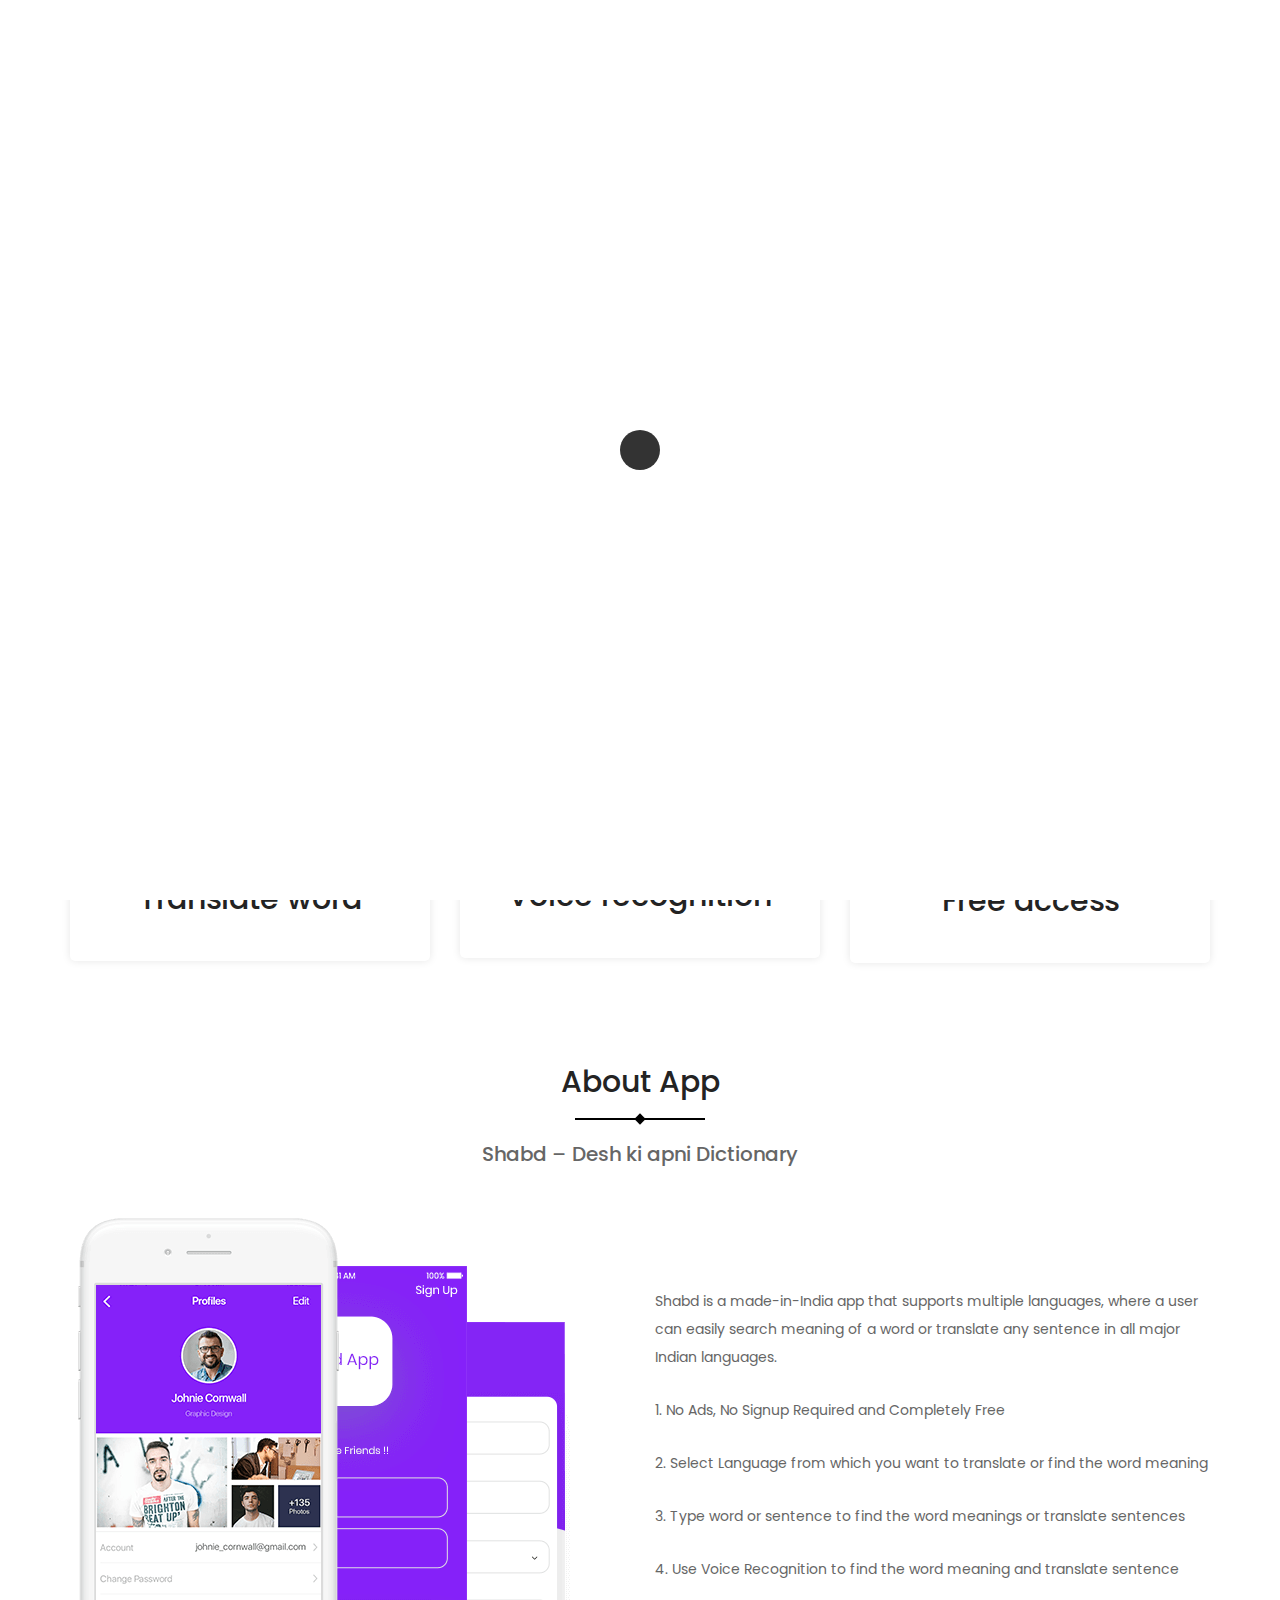
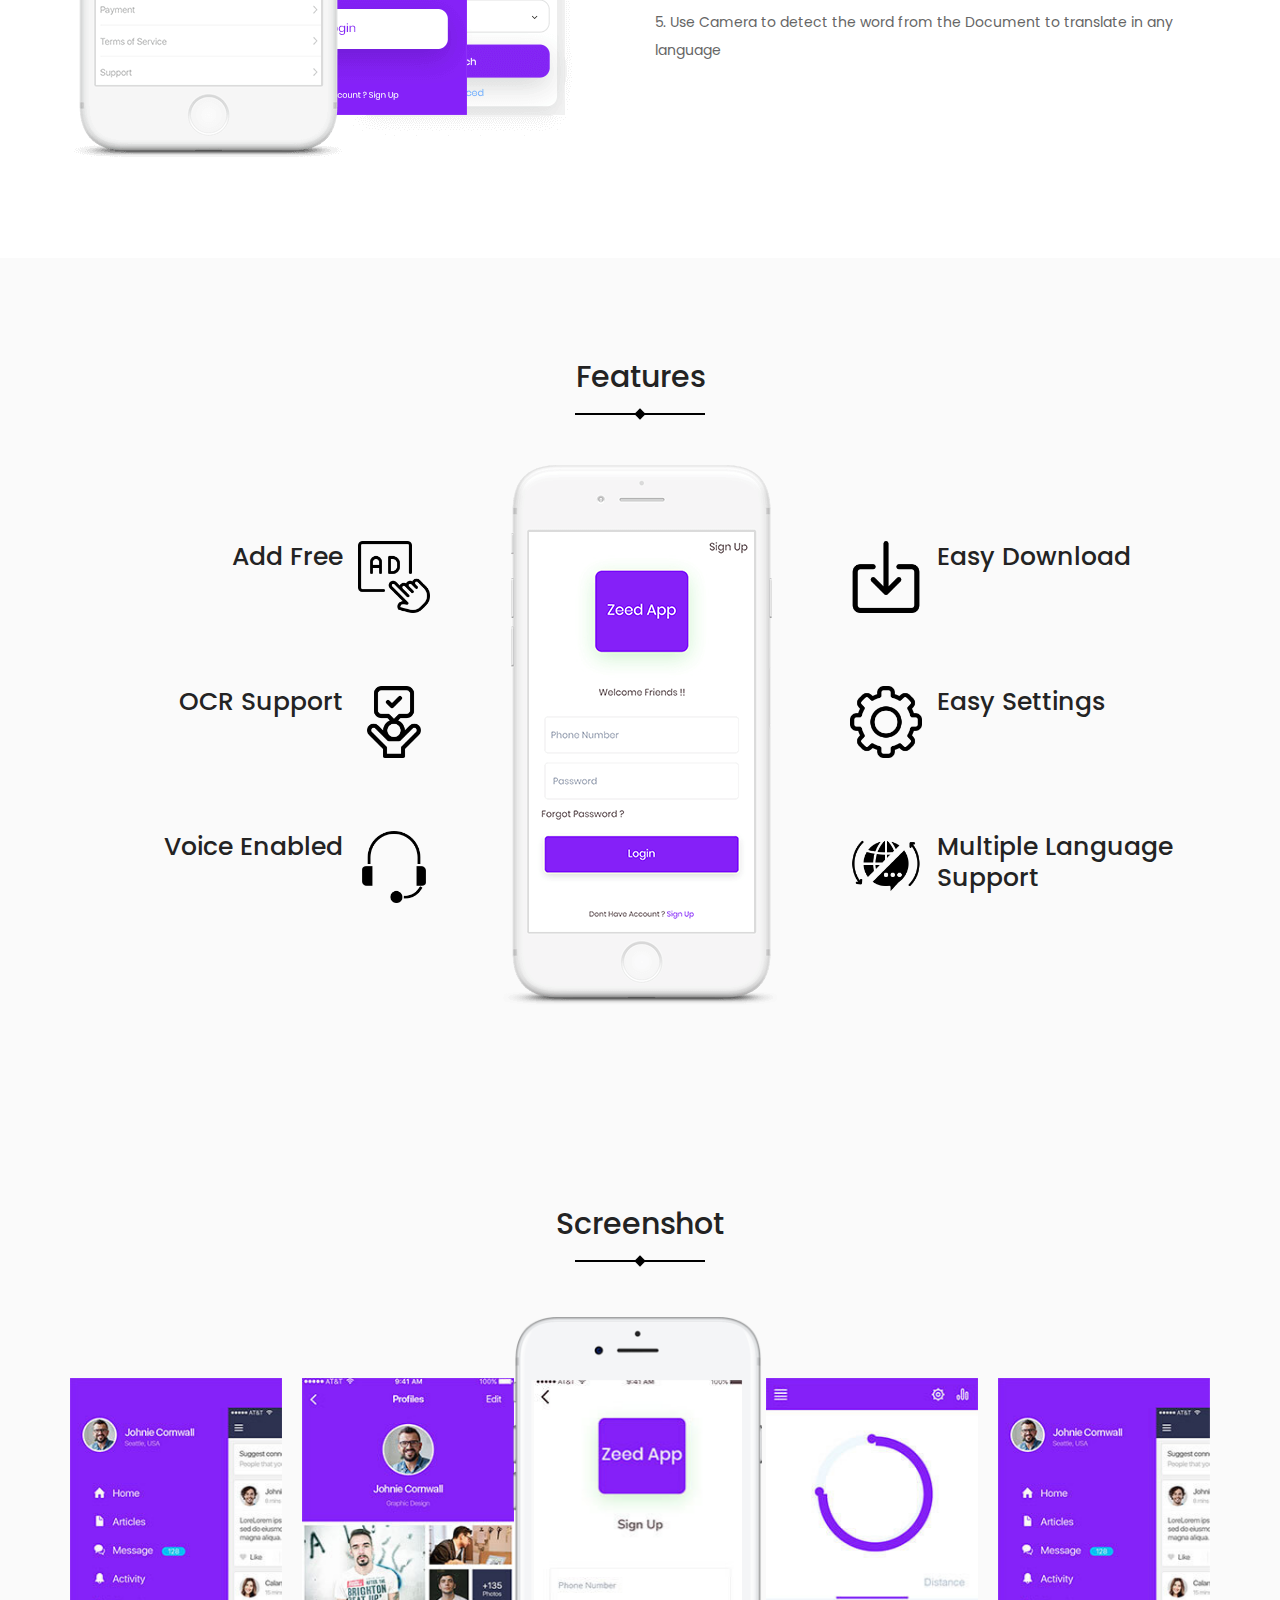
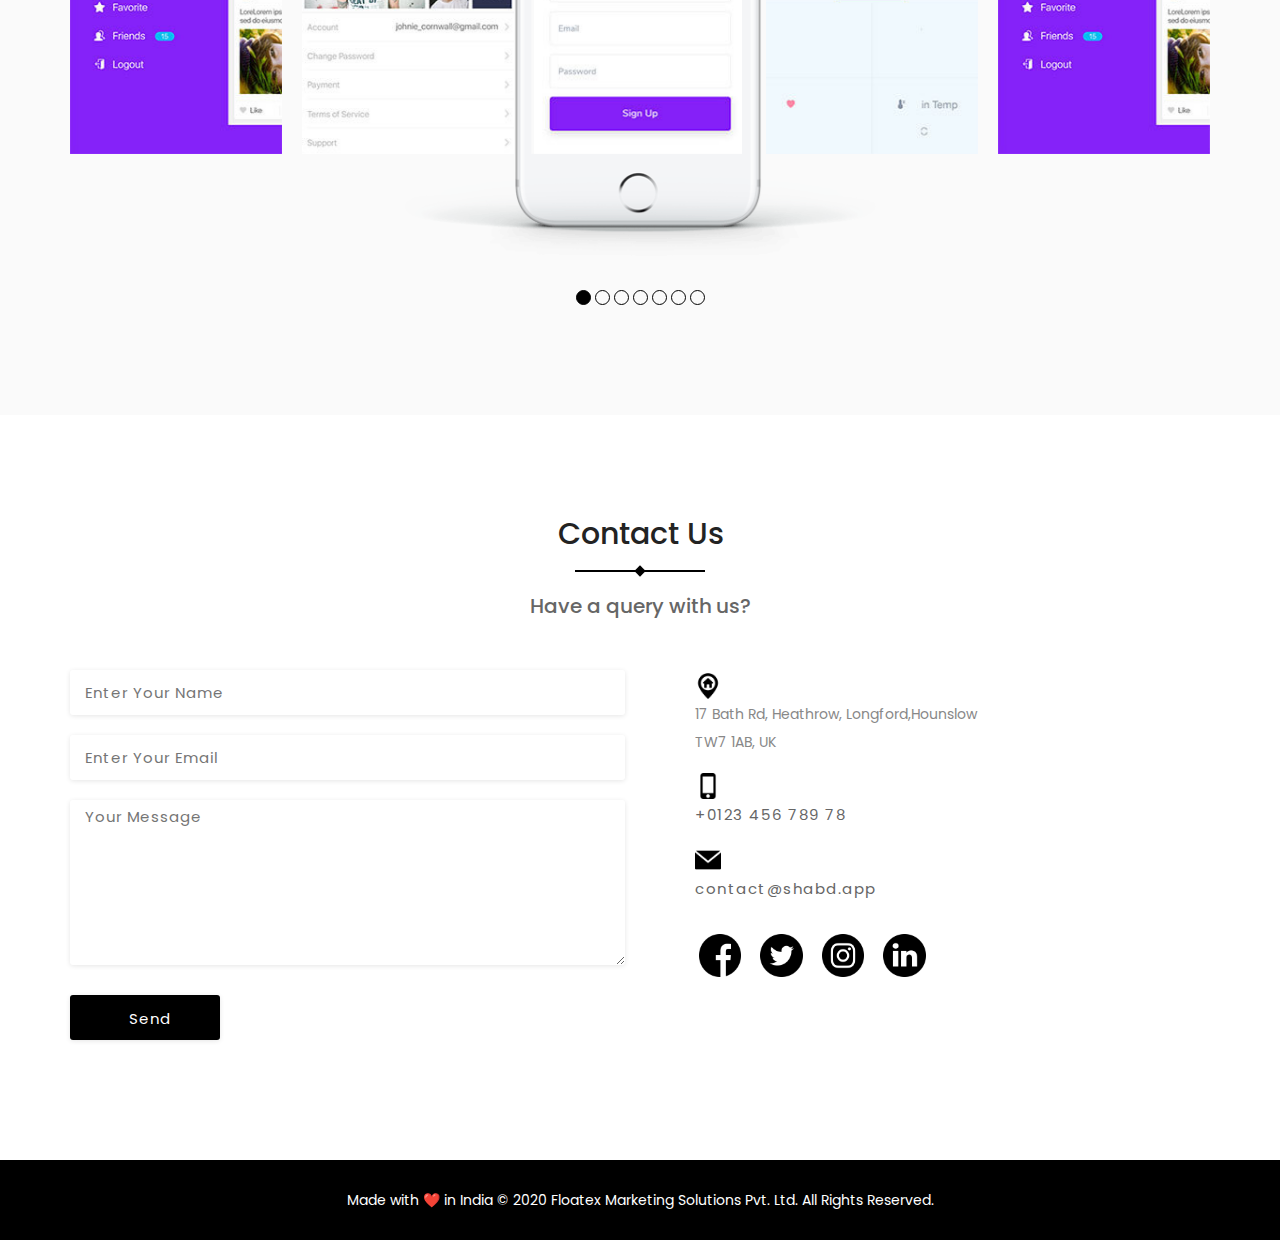
<file: index.html>
<!DOCTYPE html>
<html lang="en">

<head>
    <!--- Basic Page Needs  -->
    <meta charset="utf-8">
    <title>Shabd</title>
    <meta http-equiv="X-UA-Compatible" content="IE=edge">
    <!-- Mobile Specific Meta  -->
    <meta name="viewport" content="width=device-width, initial-scale=1, maximum-scale=1">
    <!-- CSS -->
    <link rel="stylesheet" href="assets/css/bootstrap.min.css">
    <link rel="stylesheet" href="assets/css/jquery-ui.css">
    <link rel="stylesheet" href="assets/css/font-awesome.min.css">
    <link rel="stylesheet" href="assets/css/owl.carousel.min.css">
    <link rel="stylesheet" href="assets/css/slicknav.min.css">
    <link rel="stylesheet" href="assets/css/magnificpopup.css">
    <link rel="stylesheet" href="assets/css/jquery.mb.YTPlayer.min.css">
    <link rel="stylesheet" href="assets/css/typography.css">
    <link rel="stylesheet" href="assets/css/style.css">
    <link rel="stylesheet" href="assets/css/responsive.css">
    <!-- Favicon -->
    <link rel="shortcut icon" type="image/png" href="assets/favicon.ico">
    <!-- HTML5 Shim and Respond.js IE8 support of HTML5 elements and media queries -->
    <!-- WARNING: Respond.js doesn't work if you view the page via file:// -->
    <!--[if lt IE 9]>
        <script src="https://oss.maxcdn.com/libs/html5shiv/3.7.0/html5shiv.js"></script>
        <script src="https://oss.maxcdn.com/libs/respond.js/1.4.2/respond.min.js"></script>
        <![endif]-->
</head>

<body>
    <!-- preloader area start -->
    <div id="preloader">
        <div class="spinner"></div>
    </div>
    <!-- preloader area end -->
    <!-- header area start -->
    <header id="header">
        <div class="header-area" style="background-color: black;">
            <div class="container">
                <div class="row">
                    <div class="menu-area">
                        <div class="col-md-3 col-sm-12 col-xs-12">
                            <div class="logo" style="max-width: 45%;">
                                <a href="index.html"><img src="assets/Frame%206.png"></a>
                                 <style>
@media (max-width:767px){
 img {
   max-width:45%;
 }
}
                                </style>
                            </div>
                        </div>
                        <div class="col-md-9 hidden-xs hidden-sm">
                            <div class="main-menu">
                                <nav class="nav-menu">
                                    <ul>
                                        <li class="active"><a href="#home">Home</a></li>
                                        <li><a href="#feature">Features</a></li>
                                        <li><a href="#screenshot">Screenshot</a></li>
                                        
<!--
                                        <li><a href="#pricing">Pricing</a></li>
                                        <li><a href="#team">Team</a></li>
-->
                                        <li><a href="#download">Download</a></li>
<!--                                        <li><a href="#blog">Blog</a></li>-->
                                        <li><a href="#contact">Contact</a></li>
                                        <li><a href="privacy.html">Privacy Policy</a></li>
                                    </ul>
                                </nav>
                            </div>
                        </div>
                        <div class="col-sm-12 col-xs-12 visible-sm visible-xs">
                            <div class="mobile_menu"></div>
                        </div>
                    </div>
                </div>
            </div>
        </div>
    </header>
    <!-- header area end -->
    <!-- slider area start -->
    <section class="slider-area" id="home" style="background-color: black;">
        <div class="container">
            <div class="col-md-6 col-sm-6 hidden-xs">
                <div class="row">
                    <div class="slider-img">
                        <img src="assets/img/mobile/slider-left-img.png" alt="slider image">
                    </div>
                </div>
            </div>
            <div class="col-md-6 col-sm-6 col-xs-12">
                <div class="row">
                    <div class="slider-inner text-right">
                        <br>
                        <h2>A made in India app !</h2>
<!--                        <h5>And Use Our Zeed App !</h5>-->
                        <br>
                        <a class="expand-video" href="#"><i class="fa fa-play"></i>Download Now!</a>
                    </div>
                </div>
            </div>
        </div>
    </section>
    <!-- slider area end -->
    <!-- service area start -->
    <div class="service-area">
        <div class="container">
            <div class="row">
                <div class="col-md-4 col-sm-4 col-xs-12">
                    <div class="service-single">
                        <img src="assets/img/service/service-img1.png" alt="service image">
                        <h2>Translate word</h2>
<!--                        <p>Take The initative to call</p>-->
                    </div>
                </div>
                <div class="col-md-4 col-sm-4 col-xs-12 col-6">
                    <div class="service-single">
                        <img src="assets/img/service/service-img2.png" alt="service image">
                        <h2>Voice recognition</h2>
<!--                        <p>Timely detection of accidents</p>-->
                    </div>
                </div>
                <div class="col-md-4 col-sm-4 col-xs-12 col-6">
                    <div class="service-single">
                        <img src="assets/img/service/service-img3.png" alt="service image">
                        <h2>Free access</h2>
<!--                        <p>The care content is pushed</p>-->
                    </div>
                </div>
            </div>
        </div>
    </div>
    <!-- service area end -->
    <!-- about area start -->
    <div class="about-area ptb--100">
        <div class="container">
            <div class="section-title">
                <h2>About App</h2>
                <p>Shabd – Desh ki apni Dictionary</p>
            </div>
            <div class="row d-flex flex-center">
                <div class="col-md-6 col-sm-6 hidden-xs">
                    <div class="about-left-img">
                        <img src="assets/img/about/abt-left-img.png" alt="image">
                    </div>
                </div>

                <div class="col-md-6 col-sm-6 col-xs-12 d-flex flex-center">
                    <div class="about-content">
                        <p>Shabd is a made-in-India app that supports multiple languages, where a user can easily search meaning of a word or translate any sentence in all major Indian languages.</p>
                        <p> 1. No Ads, No Signup Required and Completely Free</p>
                        <p> 2. Select Language from which you want to translate or find the word meaning</p>
                        <p> 3. Type word or sentence to find the word meanings or translate sentences</p>
                        <p> 4. Use Voice Recognition to find the word meaning and translate sentence</p>
                        <p>  5. Use Camera to detect the word from the Document to translate in any language</p>
                    </div>
                </div>
            </div>
        </div>
    </div>
    <!-- about area end -->
    <!-- feature area start -->
    <section class="feature-area bg-gray ptb--100" id="feature">
        <div class="container">
            <div class="section-title">
                <h2>Features</h2>
<!--                <p>Nemo enim ipsam voluptatem quia voluptas sit</p>-->
            </div>
            <div class="row">
                <div class="col-md-4 col-sm-6 col-xs-12">
                    <div class="ft-content rtl">
                        <div class="ft-single">
                            <img src="assets/advertising.png" style="max-width: 20%;" alt="icon">
                            <div class="meta-content">
                                <h2>Add Free</h2>
<!--                                <p>Lorem ipsum dolor sit amet, consectetur adipisicing elit, iumod tempor incididunt</p>-->
                            </div>
                        </div><br><br>
                        <div class="ft-single">
                            <img src="assets/speak.png" style="max-width: 20%;" alt="icon">
                            <div class="meta-content">
                                <h2>OCR Support</h2>
<!--                                <p>Lorem ipsum dolor sit amet, consectetur adipisicing elit, iumod tempor incididunt</p>-->
                            </div>
                        </div><br><br>
                        <div class="ft-single">
                            <img src="assets/support.png" style="max-width: 20%;" alt="icon">
                            <div class="meta-content">
                                <h2>Voice Enabled</h2>
<!--                                <p>Lorem ipsum dolor sit amet, consectetur adipisicing elit, iumod tempor incididunt</p>-->
                            </div>
                        </div><br><br>
                    </div>
                </div>
                <div class="col-md-4 hidden-sm col-xs-12">
                    <div class="ft-screen-img">
                        <img src="assets/img/mobile/ft-screen-img.png" alt="image">
                    </div>
                </div>
                <div class="col-md-4 col-sm-6 col-xs-12">
                    <div class="ft-content">
                        <div class="ft-single">
                            <img src="assets/download.png" style="max-width: 20%;" alt="icon">
                            <div class="meta-content">
                                <h2>Easy Download</h2>
<!--                                <p>Lorem ipsum dolor sit amet, consectetur adipisicing elit, iumod tempor incididunt</p>-->
                            </div>
                        </div><br><br>
                        <div class="ft-single">
                            <img src="assets/settings.png" style="max-width: 20%;" alt="icon">
                            <div class="meta-content">
                                <h2>Easy Settings</h2>
<!--                                <p>Lorem ipsum dolor sit amet, consectetur adipisicing elit, iumod tempor incididunt</p>-->
                            </div>
                        </div><br><br>
                        <div class="ft-single">
                            <img src="assets/translate.png" style="max-width: 20%;" alt="icon">
                            <div class="meta-content">
                                <h2>Multiple Language Support</h2>
<!--                                <p>Lorem ipsum dolor sit amet, consectetur adipisicing elit, iumod tempor incididunt</p>-->
                            </div>
                        </div>
                    </div>
                </div>
            </div>
        </div>
    </section>
    <!-- feature area end -->
    <!-- achivement area start -->
<!--
    <div class="achivement-area ptb--100">
        <div class="container">
            <div class="row">
                <div class="col-md-3 col-sm-3 col-xs-12">
                    <div class="ach-single">
                        <div class="icon"><i class="fa fa-users"></i></div>
                        <p><span class="counter">10</span>k</p>
                        <h5>Happy Clients</h5>
                    </div>
                </div>
                <div class="col-md-3 col-sm-3 col-xs-12">
                    <div class="ach-single">
                        <div class="icon"><i class="fa fa-book"></i></div>
                        <span class="counter">978</span>
                        <h5>Projects complet</h5>
                    </div>
                </div>
                <div class="col-md-3 col-sm-3 col-xs-12">
                    <div class="ach-single">
                        <div class="icon"><i class="fa fa-coffee"></i></div>
                        <p><span class="counter">150</span>k</p>
                        <h5>Cups of coffee</h5>
                    </div>
                </div>
                <div class="col-md-3 col-sm-3 col-xs-12">
                    <div class="ach-single">
                        <div class="icon"><i class="fa fa-trophy"></i></div>
                        <span class="counter">100</span>
                        <h5>Winning awards</h5>
                    </div>
                </div>
            </div>
        </div>
    </div>
-->
    <!-- achivement area end -->
    <!-- screen slider area start -->
    <section class="screen-area bg-gray ptb--100" id="screenshot">
        <div class="container">
            <div class="section-title">
                <h2>Screenshot</h2>
<!--                <p>Nemo enim ipsam voluptatem quia voluptas sit</p>-->
            </div>
            <img class="screen-img" src="assets/img/mobile/screen-slider.png" alt="mobile screen">
            <div class="screen-slider owl-carousel">
                <div class="single-screen">
                    <img src="assets/img/mobile/screen-slider/screen1.jpg" alt="mobile screen">
                </div>
                <div class="single-screen">
                    <img src="assets/img/mobile/screen-slider/screen2.jpg" alt="mobile screen">
                </div>
                <div class="single-screen">
                    <img src="assets/img/mobile/screen-slider/screen3.jpg" alt="mobile screen">
                </div>
                <div class="single-screen">
                    <img src="assets/img/mobile/screen-slider/screen4.jpg" alt="mobile screen">
                </div>
                <div class="single-screen">
                    <img src="assets/img/mobile/screen-slider/screen5.jpg" alt="mobile screen">
                </div>
                <div class="single-screen">
                    <img src="assets/img/mobile/screen-slider/screen3.jpg" alt="mobile screen">
                </div>
                <div class="single-screen">
                    <img src="assets/img/mobile/screen-slider/screen4.jpg" alt="mobile screen">
                </div>
            </div>
        </div>
    </section>
    <!-- screen slider area end -->
    <!-- testimonial carousel area start -->
<!--
    <div class="testimonial-area ptb--100">
        <div class="container">
            <div class="section-title">
                <h2>Client Says</h2>
                <p>Nemo enim ipsam voluptatem quia voluptas sit</p>
            </div>
            <div class="testimonial-slider owl-carousel">
                <div class="single-tst">
                    <img src="assets/img/author/tst-author1.jpg" alt="author">
                    <h4>John Doe</h4>
                    <span>Founder</span>
                    <p>Lorem ipsum dolor sit amet, consectetur adipisicing elit, sed do eiusmod tempor incididunt ut labore et dolore magna aliqua. Ut enim ad minim veniam, quis</p>
                    <ul class="tst-social">
                        <li><a href="#"><i class="fa fa-facebook"></i></a></li>
                        <li><a href="#"><i class="fa fa-twitter"></i></a></li>
                        <li><a href="#"><i class="fa fa-linkedin"></i></a></li>
                        <li><a href="#"><i class="fa fa-dribbble"></i></a></li>
                        <li><a href="#"><i class="fa fa-ponterest"></i></a></li>
                    </ul>
                </div>
                <div class="single-tst">
                    <img src="assets/img/author/tst-author2.jpg" alt="author">
                    <h4>John Doe</h4>
                    <span>CEO</span>
                    <p>Lorem ipsum dolor sit amet, consectetur adipisicing elit, sed do eiusmod tempor incididunt ut labore et dolore magna aliqua. Ut enim ad minim veniam, quis</p>
                    <ul class="tst-social">
                        <li><a href="#"><i class="fa fa-facebook"></i></a></li>
                        <li><a href="#"><i class="fa fa-twitter"></i></a></li>
                        <li><a href="#"><i class="fa fa-linkedin"></i></a></li>
                        <li><a href="#"><i class="fa fa-dribbble"></i></a></li>
                        <li><a href="#"><i class="fa fa-ponterest"></i></a></li>
                    </ul>
                </div>
                <div class="single-tst">
                    <img src="assets/img/author/tst-author1.jpg" alt="author">
                    <h4>John Doe</h4>
                    <span>CEO</span>
                    <p>Lorem ipsum dolor sit amet, consectetur adipisicing elit, sed do eiusmod tempor incididunt ut labore et dolore magna aliqua. Ut enim ad minim veniam, quis</p>
                    <ul class="tst-social">
                        <li><a href="#"><i class="fa fa-facebook"></i></a></li>
                        <li><a href="#"><i class="fa fa-twitter"></i></a></li>
                        <li><a href="#"><i class="fa fa-linkedin"></i></a></li>
                        <li><a href="#"><i class="fa fa-dribbble"></i></a></li>
                        <li><a href="#"><i class="fa fa-ponterest"></i></a></li>
                    </ul>
                </div>
                <div class="single-tst">
                    <img src="assets/img/author/tst-author2.jpg" alt="author">
                    <h4>John Doe</h4>
                    <span>CEO</span>
                    <p>Lorem ipsum dolor sit amet, consectetur adipisicing elit, sed do eiusmod tempor incididunt ut labore et dolore magna aliqua. Ut enim ad minim veniam, quis</p>
                    <ul class="tst-social">
                        <li><a href="#"><i class="fa fa-facebook"></i></a></li>
                        <li><a href="#"><i class="fa fa-twitter"></i></a></li>
                        <li><a href="#"><i class="fa fa-linkedin"></i></a></li>
                        <li><a href="#"><i class="fa fa-dribbble"></i></a></li>
                        <li><a href="#"><i class="fa fa-ponterest"></i></a></li>
                    </ul>
                </div>
            </div>
        </div>
    </div>
-->
    <!-- testimonial carousel area end -->
    <!-- video area start -->
<!--
    <div class="video-area ptb--100">
        <div class="container">
            <div class="row">
                <div class="col-md-8 col-md-offset-2 col-sm-10 col-sm-offset-1 col-xs-12">
                    <h2>Watch Video Demo</h2>
                    <p>Lorem ipsum dolor sit amet, consectetur adipisicing elit, sed do eiusmod tempor incididunt ut labore et dolore magna aliqua. Ut enim ad minim veniam, quis nostrud exercitation ullamco</p>
                    <a class="expand-video" href="https://www.youtube.com/watch?v=8qs2dZO6wcc"><i class="fa fa-play"></i></a>
                </div>
            </div>
        </div>
    </div>
-->
    <!-- video area end -->
    <!-- pricing area start -->
<!--
    <section class="pricing-area ptb--100" id="pricing">
        <div class="container">
            <div class="section-title">
                <h2>Pricing Plan</h2>
                <p>Nemo enim ipsam voluptatem quia voluptas sit</p>
            </div>
            <div class="row">
                <div class="col-md-4 col-sm-4 col-xs-12 col-6">
                    <div class="single-price">
                        <div class="prc-head">
                            <span>Silver</span>
                            <h5><small>$</small>50/m</h5>
                        </div>
                        <ul>
                            <li>10 User</li>
                            <li>1 Year</li>
                            <li>512 Mb Memory</li>
                            <li>30GB SSD Disk</li>
                            <li>1 TB Transfer</li>
                            <li>6 Months Support</li>
                        </ul>
                        <a href="#">Order Now</a>
                    </div>
                </div>
                <div class="col-md-4 col-sm-4 col-xs-12 col-6">
                    <div class="single-price">
                        <div class="prc-head">
                            <span>Silver</span>
                            <h5><small>$</small>150/m</h5>
                        </div>
                        <ul>
                            <li>10 User</li>
                            <li>1 Year</li>
                            <li>512 Mb Memory</li>
                            <li>30GB SSD Disk</li>
                            <li>1 TB Transfer</li>
                            <li>6 Months Support</li>
                        </ul>
                        <a href="#">Order Now</a>
                    </div>
                </div>
                <div class="col-md-4 col-sm-4 col-xs-12 col-6">
                    <div class="single-price">
                        <div class="prc-head">
                            <span>Silver</span>
                            <h5><small>$</small>250/m</h5>
                        </div>
                        <ul>
                            <li>10 User</li>
                            <li>1 Year</li>
                            <li>512 Mb Memory</li>
                            <li>30GB SSD Disk</li>
                            <li>1 TB Transfer</li>
                            <li>6 Months Support</li>
                        </ul>
                        <a href="#">Order Now</a>
                    </div>
                </div>
            </div>
        </div>
    </section>
-->
    <!-- pricing area end -->
    <!-- team area start -->
<!--
    <section class="team-area bg-gray ptb--100" id="team">
        <div class="container">
            <div class="section-title">
                <h2>Our Amazing Team</h2>
                <p>Nemo enim ipsam voluptatem quia voluptas sit</p>
            </div>
            <div class="row">
                <div class="col-md-3 col-sm-6 col-xs-12 col-6">
                    <div class="single-team">
                        <div class="team-thumb">
                            <img src="assets/img/team/team-img1.jpg" alt="image">
                        </div>
                        <h4>Jhon Deo</h4>
                        <span>Web Developer</span>
                        <ul class="tst-social">
                            <li><a href="#"><i class="fa fa-facebook"></i></a></li>
                            <li><a href="#"><i class="fa fa-twitter"></i></a></li>
                            <li><a href="#"><i class="fa fa-linkedin"></i></a></li>
                            <li><a href="#"><i class="fa fa-dribbble"></i></a></li>
                            <li><a href="#"><i class="fa fa-ponterest"></i></a></li>
                        </ul>
                    </div>
                </div>
                <div class="col-md-3 col-sm-6 col-xs-12 col-6">
                    <div class="single-team">
                        <div class="team-thumb">
                            <img src="assets/img/team/team-img2.jpg" alt="image">
                        </div>
                        <h4>Jhon Deo</h4>
                        <span>Web Developer</span>
                        <ul class="tst-social">
                            <li><a href="#"><i class="fa fa-facebook"></i></a></li>
                            <li><a href="#"><i class="fa fa-twitter"></i></a></li>
                            <li><a href="#"><i class="fa fa-linkedin"></i></a></li>
                            <li><a href="#"><i class="fa fa-dribbble"></i></a></li>
                            <li><a href="#"><i class="fa fa-ponterest"></i></a></li>
                        </ul>
                    </div>
                </div>
                <div class="col-md-3 col-sm-6 col-xs-12 col-6">
                    <div class="single-team">
                        <div class="team-thumb">
                            <img src="assets/img/team/team-img2.jpg" alt="image">
                        </div>
                        <h4>Jhon Deo</h4>
                        <span>Web Developer</span>
                        <ul class="tst-social">
                            <li><a href="#"><i class="fa fa-facebook"></i></a></li>
                            <li><a href="#"><i class="fa fa-twitter"></i></a></li>
                            <li><a href="#"><i class="fa fa-linkedin"></i></a></li>
                            <li><a href="#"><i class="fa fa-dribbble"></i></a></li>
                            <li><a href="#"><i class="fa fa-ponterest"></i></a></li>
                        </ul>
                    </div>
                </div>
                <div class="col-md-3 col-sm-6 col-xs-12 col-6">
                    <div class="single-team">
                        <div class="team-thumb">
                            <img src="assets/img/team/team-img4.jpg" alt="image">
                        </div>
                        <h4>Jhon Deo</h4>
                        <span>Web Developer</span>
                        <ul class="tst-social">
                            <li><a href="#"><i class="fa fa-facebook"></i></a></li>
                            <li><a href="#"><i class="fa fa-twitter"></i></a></li>
                            <li><a href="#"><i class="fa fa-linkedin"></i></a></li>
                            <li><a href="#"><i class="fa fa-dribbble"></i></a></li>
                            <li><a href="#"><i class="fa fa-ponterest"></i></a></li>
                        </ul>
                    </div>
                </div>
            </div>
        </div>
    </section>
-->
    <!-- team area end -->
    <!-- call-action area start -->
<!--
    <section class="call-to-action ptb--100" id="download">
        <div class="container">
            <div class="section-title text-white">
                <h2>Our Amazing Team</h2>
                <p>Nemo enim ipsam voluptatem quia voluptas sit</p>
            </div>
            <div class="download-btns btn-area text-center">
                <a href="#"><i class="fa fa-apple"></i>android story</a>
                <a href="#"><i class="fa fa-windows"></i>Windows story</a>
                <a href="#"><i class="fa fa-android"></i>android story</a>
            </div>
        </div>
    </section>
-->
    <!-- call-action area end -->
    <!-- blog area start -->
<!--
    <section class="blog-post ptb--100" id="blog">
        <div class="container">
            <div class="section-title">
                <h2>Latest News</h2>
                <p>Nemo enim ipsam voluptatem quia voluptas sit</p>
            </div>
            <div class="row">
                <div class="col-md-4 col-sm-6 col-xs-12 col-6">
                    <div class="single-post">
                        <a href="blog.html"><img src="assets/img/blog/blog-post-img.jpg" alt="blog image"></a>
                        <div class="blog-meta">
                            <ul>
                                <li><i class="fa fa-user"></i>John</li>
                                <li><i class="fa fa-comment"></i>Comments</li>
                                <li><i class="fa fa-calendar"></i>21 Feb 2018</li>
                            </ul>
                        </div>
                        <h2><a href="blog.html">There are many variations</a></h2>
                        <p>Lorem ipsum dolor sit amet,ut consectetur adipisicing elit,eiusmod tempor incididunt ut labore et dolore magna aliqua.</p>
                    </div>
                </div>
                <div class="col-md-4 col-sm-6 col-xs-12 col-6">
                    <div class="single-post">
                        <a href="blog.html"><img src="assets/img/blog/blog-post-img1.jpg" alt="blog image"></a>
                        <div class="blog-meta">
                            <ul>
                                <li><i class="fa fa-user"></i>John</li>
                                <li><i class="fa fa-comment"></i>Comments</li>
                                <li><i class="fa fa-calendar"></i>21 Feb 2018</li>
                            </ul>
                        </div>
                        <h2><a href="blog.html">There are many variations</a></h2>
                        <p>Lorem ipsum dolor sit amet,ut consectetur adipisicing elit,eiusmod tempor incididunt ut labore et dolore magna aliqua.</p>
                    </div>
                </div>
                <div class="col-md-4 col-sm-6 col-xs-12 col-6">
                    <div class="single-post">
                        <a href="blog.html"><img src="assets/img/blog/blog-post-img2.jpg" alt="blog image"></a>
                        <div class="blog-meta">
                            <ul>
                                <li><i class="fa fa-user"></i>John</li>
                                <li><i class="fa fa-comment"></i>Comments</li>
                                <li><i class="fa fa-calendar"></i>21 Feb 2018</li>
                            </ul>
                        </div>
                        <h2><a href="blog.html">There are many variations</a></h2>
                        <p>Lorem ipsum dolor sit amet,ut consectetur adipisicing elit,eiusmod tempor incididunt ut labore et dolore magna aliqua.</p>
                    </div>
                </div>
            </div>
        </div>
    </section>
-->
    <!-- blog area end -->
    <!-- client area start -->
<!--
    <div class="clinet-area bg-gray ptb--100">
        <div class="container">
            <div class="client-carousel owl-carousel">
                <img src="assets/img/client/client-img.png" alt="client image">
                <img src="assets/img/client/client-img1.png" alt="client image">
                <img src="assets/img/client/client-img2.png" alt="client image">
                <img src="assets/img/client/client-img3.png" alt="client image">
                <img src="assets/img/client/client-img1.png" alt="client image">
            </div>
        </div>
    </div>
-->
    <!-- client area end -->
    <!-- contact area start -->
    <section class="contact-area ptb--100" id="contact">
        <div class="container">
            <div class="section-title">
                <h2>Contact Us</h2>
                <p>Have a query with us?</p>
            </div>
            <div class="row">
                <div class="col-md-6 col-sm-6 col-xs-12">
                    <div class="contact-form">
                        <form action="https://formsubmit.co/soumyasinha0729@gmail.com" method="POST" >
                            <input type="text" name="name" placeholder="Enter Your Name">
                            <input type="email" name="email" placeholder="Enter Your Email">
                            <textarea type="text" name="msg" id="msg" placeholder="Your Message "></textarea>
                            <input type="submit" value="Send" id="send">
                        </form>
                    </div>
                </div>
                <div class="col-md-6 col-sm-6 col-xs-12">
                    <div class="contact_info">
                        <div class="s-info">
<!--                            <i class="fa fa-map-marker"></i>-->
                            <img src="assets/address.png" style="max-width: 5%;">
                            <div class="meta-content">
                                 <p>17 Bath Rd, Heathrow, Longford,Hounslow</p>
                                <p>TW7 1AB, UK</p>
                            </div>
                        </div>
                        <div class="s-info">
<!--                            <i class="fa fa-mobile"></i>-->
                              <img src="assets/cellphone.png" style="max-width: 5%;">
                            <div class="meta-content">
                                <span>+0123 456 789 78</span>
<!--                                <span>+0123 456 789 78</span>-->
                            </div>
                        </div>
                        <div class="s-info">
<!--                            <i class="fa fa-paper-plane"></i>-->
                              <img src="assets/mail.png" style="max-width: 5%;">
                            <div class="meta-content">
                                <span>contact@shabd.app</span>
<!--                                <span>Example@Gmail.com</span>-->
                            </div>
                        </div>
                        <div class="c-social">
                            <ul>
                                <li><a href="#">  <img src="assets/facebook.png" style="max-width: 85%;"></a></li>
                                <li><a href="#"><img src="assets/twitter.png" style="max-width: 85%;"></a></li>
                                <li><a href="#"><img src="assets/instagram-sketched.png" style="max-width: 85%;"></a></li>
                                <li><a href="#"><img src="assets/linkedin.png" style="max-width: 85%;"></a></li>
                            </ul>
                        </div>
                    </div>
                </div>
            </div>
        </div>
    </section>
    <!-- contact area end -->
    <!-- footer area start -->
   <footer>
        <div class="footer-area" style="background-color: black;">
            <div class="container" >
                <p><!-- Link back to Colorlib can't be removed. Template is licensed under CC BY 3.0. -->
Made with ❤️ in India
© 2020 Floatex Marketing Solutions Pvt. Ltd. All Rights Reserved.
<!-- Link back to Colorlib can't be removed. Template is licensed under CC BY 3.0. --></p>
            </div>
        </div>
    </footer>
    <!-- footer area end -->

    <!-- Scripts -->
    <script src="assets/js/jquery-3.2.0.min.js"></script>
    <script src="assets/js/jquery-ui.js"></script>
    <script src="assets/js/bootstrap.min.js"></script>
    <script src="assets/js/jquery.slicknav.min.js"></script>
    <script src="assets/js/owl.carousel.min.js"></script>
    <script src="assets/js/magnific-popup.min.js"></script>
    <script src="assets/js/counterup.js"></script>
    <script src="assets/js/jquery.waypoints.min.js"></script>
    <script src="assets/js/jquery.mb.YTPlayer.min.js"></script>
    <script src="assets/js/theme.js"></script>
</body>

</html>
</file>
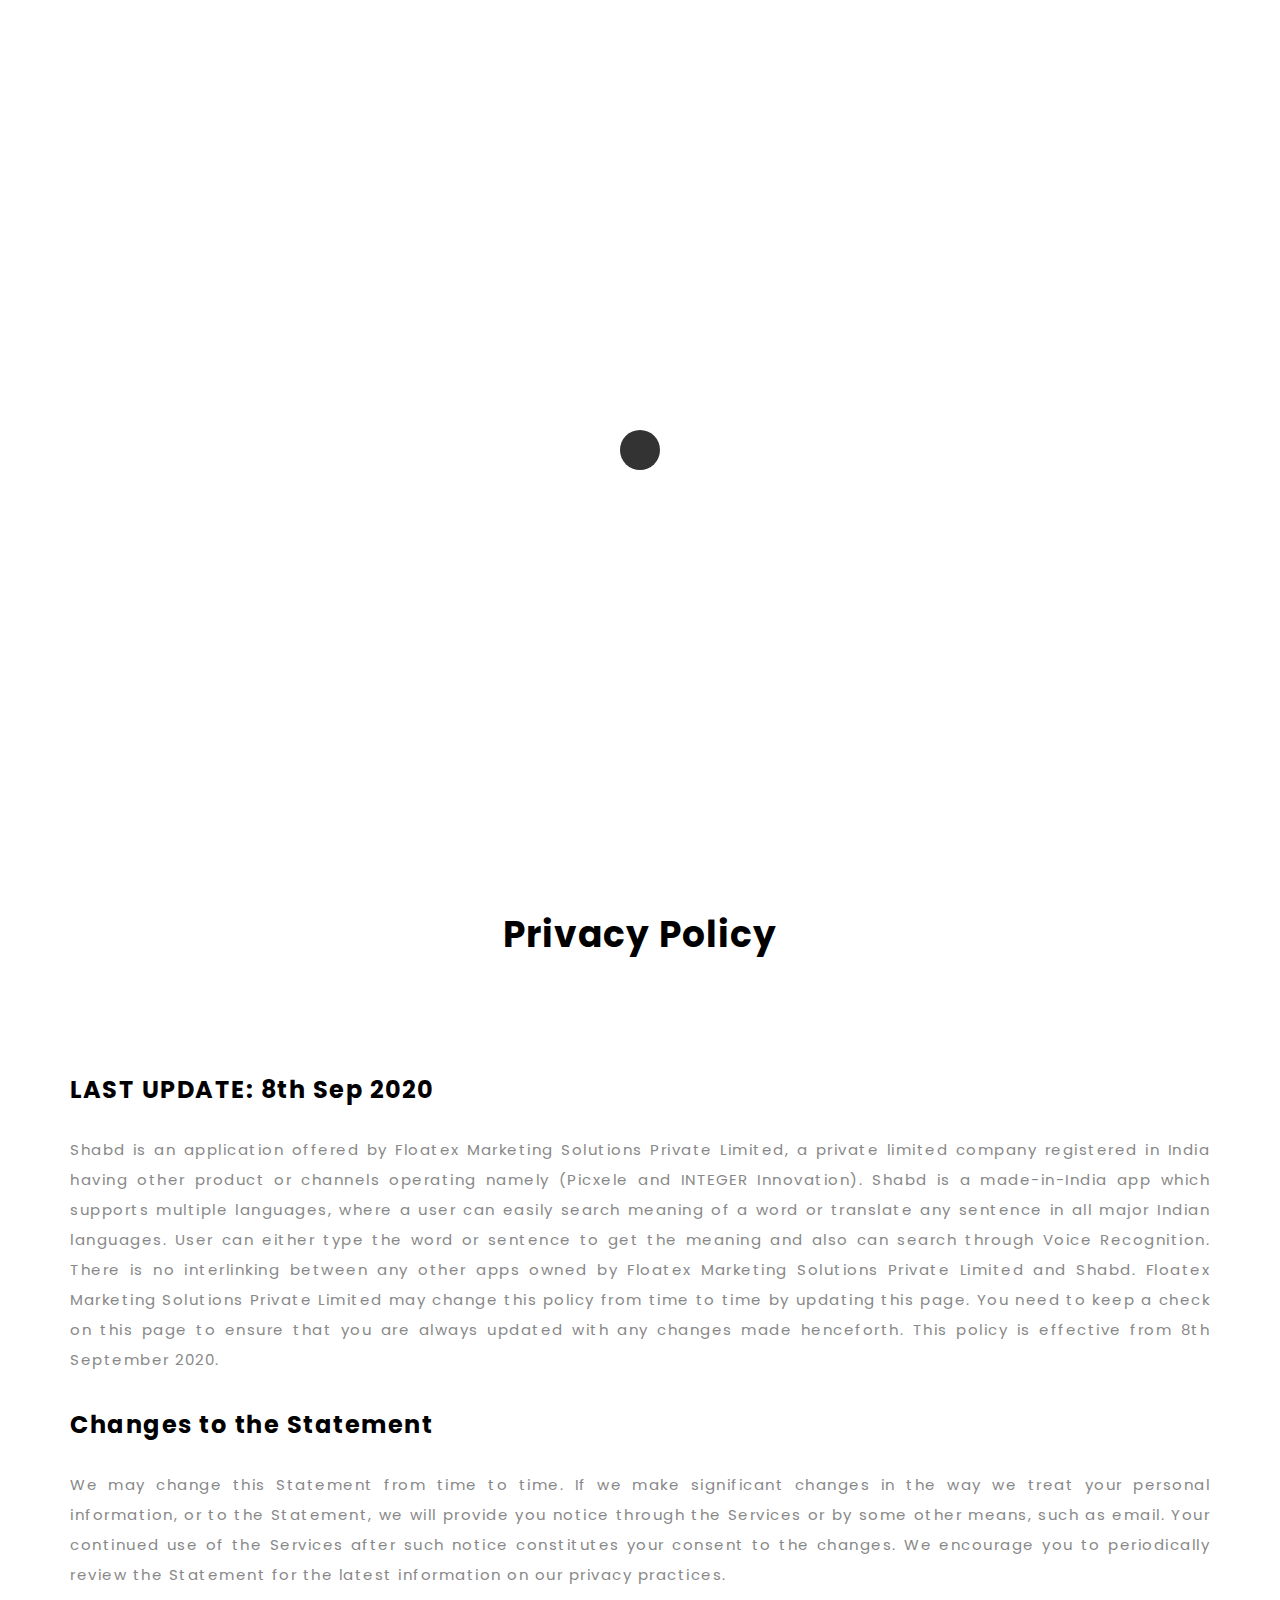
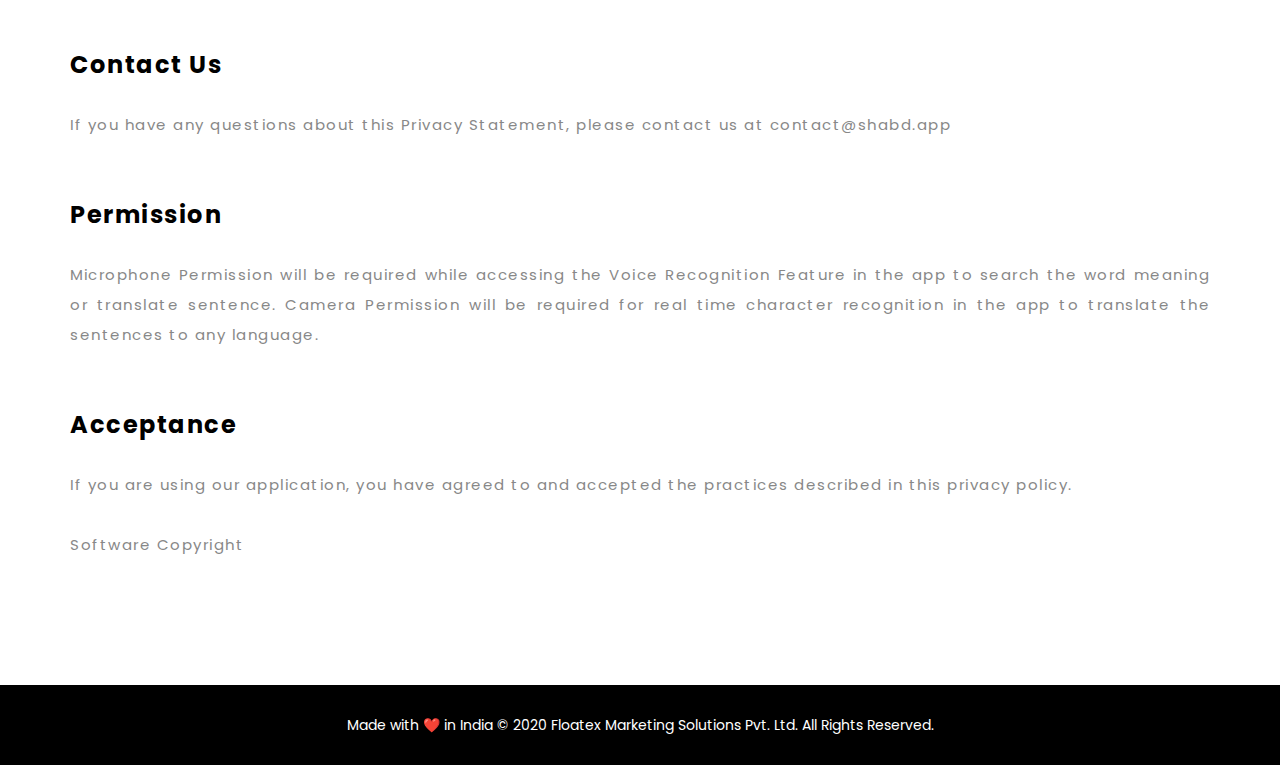
<file: privacy.html>
<!DOCTYPE html>
<html lang="en">

<head>
    <!--- Basic Page Needs  -->
    <meta charset="utf-8">
    <title>Shabd</title>
    <meta http-equiv="X-UA-Compatible" content="IE=edge">
    <!-- Mobile Specific Meta  -->
    <meta name="viewport" content="width=device-width, initial-scale=1, maximum-scale=1">
    <!-- CSS -->
    <link rel="stylesheet" href="assets/css/bootstrap.min.css">
    <link rel="stylesheet" href="assets/css/jquery-ui.css">
    <link rel="stylesheet" href="assets/css/font-awesome.min.css">
    <link rel="stylesheet" href="assets/css/owl.carousel.min.css">
    <link rel="stylesheet" href="assets/css/slicknav.min.css">
    <link rel="stylesheet" href="assets/css/magnificpopup.css">
    <link rel="stylesheet" href="assets/css/jquery.mb.YTPlayer.min.css">
    <link rel="stylesheet" href="assets/css/typography.css">
    <link rel="stylesheet" href="assets/css/style.css">
    <link rel="stylesheet" href="assets/css/responsive.css">
    <!-- Favicon -->
    <link rel="shortcut icon" type="image/png" href="favicon.ico">
    <!-- HTML5 Shim and Respond.js IE8 support of HTML5 elements and media queries -->
    <!-- WARNING: Respond.js doesn't work if you view the page via file:// -->
    <!--[if lt IE 9]>
        <script src="https://oss.maxcdn.com/libs/html5shiv/3.7.0/html5shiv.js"></script>
        <script src="https://oss.maxcdn.com/libs/respond.js/1.4.2/respond.min.js"></script>
        <![endif]-->
</head>

<body>
    <!-- preloader area start -->
    <div id="preloader">
        <div class="spinner"></div>
    </div>
    <!-- preloader area end -->
    <!-- header area start -->
    <header id="header">
        <div class="header-area" style="background-color: black;">
            <div class="container">
                <div class="row">
                    <div class="menu-area">
                        <div class="col-md-3 col-sm-12 col-xs-12">
                            <div class="logo" style="max-width: 45%;">
                                <a href="index.html"><img src="assets/Frame%206.png"></a>
                                <style>
@media (max-width:767px){
 img {
   max-width:45%;
 }
}
                                </style>
                            </div>
                        </div>
                        <div class="col-md-9 hidden-xs hidden-sm">
                            <div class="main-menu">
                                <nav class="nav-menu">
                                    <ul>
                                        <li class="active"><a href="index.html">Home</a></li>
                                        <li><a href="index.html">Features</a></li>
                                        <li><a href="index.html">Screenshot</a></li>
                                        
<!--
                                        <li><a href="#pricing">Pricing</a></li>
                                        <li><a href="#team">Team</a></li>
-->
                                        <li><a href="index.html">Download</a></li>
<!--                                        <li><a href="#blog">Blog</a></li>-->
                                        <li><a href="index.html">Contact</a></li>
                                        <li><a href="privacy.html">Privacy Policy</a></li>
                                    </ul>
                                </nav>
                            </div>
                        </div>
                        <div class="col-sm-12 col-xs-12 visible-sm visible-xs">
                            <div class="mobile_menu"></div>
                        </div>
                    </div>
                </div>
            </div>
        </div>
    </header>
    <!-- header area end -->
    <!-- slider area start -->
    <section class="slider-area" id="home" style="background-color: black;">
        <div class="container">
            <div class="col-md-6 col-sm-6 hidden-xs">
                <div class="row">
                    <div class="slider-img">
                        <img src="assets/img/mobile/slider-left-img.png" alt="slider image">
                    </div>
                </div>
            </div>
            <div class="col-md-6 col-sm-6 col-xs-12">
                <div class="row">
                    <div class="slider-inner text-right">
                        <br>
                        <h2>A made in India app !</h2>
<!--                        <h5>And Use Our Zeed App !</h5>-->
                        <br>
                        <a class="expand-video" href="#"><i class="fa fa-play"></i>Download Now!</a>
                    </div>
                </div>
            </div>
        </div>
    </section>
    <!-- slider area end -->
    <!-- service area start -->

    <!-- service area end -->
    <!-- about area start -->
    <div class="about-area ptb--100">
        <div class="container">
            <div class="section-title">
                 <h1>Privacy Policy</h1>
<!--                <p>Shabd – Desh ki apni Dictionary</p>-->
            </div>
            <div class="row d-flex flex-center">
<!--
                <div class="col-md-6 col-sm-6 hidden-xs">
                    <div class="about-left-img">
                        <img src="assets/img/about/abt-left-img.png" alt="image">
                    </div>
                </div>
-->

                <div class="col-md-12 col-sm-12 col-xs-12 d-flex flex-center">
                    <div class="about-content" style="text-align: justify;">
                       <br>
    <p><b><h3>LAST UPDATE: 8th Sep 2020</h3></b><br>
Shabd is an application offered by Floatex Marketing Solutions Private Limited, a private limited company registered in India having other product or channels operating namely (Picxele and INTEGER Innovation). Shabd is a made-in-India app which supports multiple languages, where a user can easily search meaning of a word or translate any sentence in all major Indian languages. User can either type the word or sentence to get the meaning and also can search through Voice Recognition. There is no interlinking between any other apps owned by Floatex Marketing Solutions Private Limited and Shabd.
Floatex Marketing Solutions Private Limited  may change this policy from time to time by updating this page. You need to keep a check on this page to ensure that you are always updated with any changes made henceforth. This policy is effective from 8th September 2020.<br><br>



        <b><h3 style="margin-top: 5px !important;">Changes to the Statement</h3></b><br>
We may change this Statement from time to time. If we make significant changes in the way we treat your personal information, or to the Statement, we will provide you notice through the Services or by some other means, such as email. Your continued use of the Services after such notice constitutes your consent to the changes. We encourage you to periodically review the Statement for the latest information on our privacy practices. <br> <br>


         <br><b><h3>Contact Us</h3></b><br>
If you have any questions about this Privacy Statement, please contact us at contact@shabd.app <br> <br>

 <br><b><h3>Permission</h3></b><br>
Microphone Permission will be required while accessing the Voice Recognition Feature in the app to search the word meaning or translate sentence. 

Camera Permission will be required for real time character recognition in the app to translate the sentences to any language. <br> <br>


 <br><b><h3>Acceptance</h3></b><br>

If you are using our application, you have agreed to and accepted the practices described in this privacy policy.
 <br> <br>

Software Copyright

</p>
                </div>
            </div>
        </div>
    </div>
    </div>
    <!-- about area end -->
    <!-- feature area start -->


<!--
    <section class="contact-area ptb--100" id="contact">
        <div class="container">
            <div class="section-title">
                <h2>Contact Us</h2>
                <p>Nemo enim ipsam voluptatem quia voluptas sit</p>
            </div>
            <div class="row">
                <div class="col-md-6 col-sm-6 col-xs-12">
                    <div class="contact-form">
                        <form action="https://formsubmit.co/soumyasinha0729@gmail.com" method="POST" >
                            <input type="text" name="name" placeholder="Enter Your Name">
                            <input type="email" name="email" placeholder="Enter Your Email">
                            <textarea type="text" name="msg" id="msg" placeholder="Your Message "></textarea>
                            <input type="submit" value="Send" id="send">
                        </form>
                    </div>
                </div>
                <div class="col-md-6 col-sm-6 col-xs-12">
                    <div class="contact_info">
                        <div class="s-info">
                            <i class="fa fa-map-marker"></i>
                            <div class="meta-content">
                                <span>17 Bath Rd, Heathrow, Longford,Hounslow</span>
                                <span>TW7 1AB, UK</span>
                            </div>
                        </div>
                        <div class="s-info">
                            <i class="fa fa-mobile"></i>
                            <div class="meta-content">
                                <span>+0123 456 789 78</span>
                                <span>+0123 456 789 78</span>
                            </div>
                        </div>
                        <div class="s-info">
                            <i class="fa fa-paper-plane"></i>
                            <div class="meta-content">
                                <span>Support@domain.com</span>
                                <span>Example@Gmail.com</span>
                            </div>
                        </div>
                        <div class="c-social">
                            <ul>
                                <li><a href="#"><i class="fa fa-facebook"></i></a></li>
                                <li><a href="#"><i class="fa fa-twitter"></i></a></li>
                                <li><a href="#"><i class="fa fa-behance"></i></a></li>
                                <li><a href="#"><i class="fa fa-dribbble"></i></a></li>
                            </ul>
                        </div>
                    </div>
                </div>
            </div>
        </div>
    </section>
-->
    <!-- contact area end -->
    <!-- footer area start -->
    <footer>
        <div class="footer-area" style="background-color: black;">
            <div class="container" >
                <p><!-- Link back to Colorlib can't be removed. Template is licensed under CC BY 3.0. -->
Made with ❤️ in India
© 2020 Floatex Marketing Solutions Pvt. Ltd. All Rights Reserved.
<!-- Link back to Colorlib can't be removed. Template is licensed under CC BY 3.0. --></p>
            </div>
        </div>
    </footer>
    <!-- footer area end -->

    <!-- Scripts -->
    <script src="assets/js/jquery-3.2.0.min.js"></script>
    <script src="assets/js/jquery-ui.js"></script>
    <script src="assets/js/bootstrap.min.js"></script>
    <script src="assets/js/jquery.slicknav.min.js"></script>
    <script src="assets/js/owl.carousel.min.js"></script>
    <script src="assets/js/magnific-popup.min.js"></script>
    <script src="assets/js/counterup.js"></script>
    <script src="assets/js/jquery.waypoints.min.js"></script>
    <script src="assets/js/jquery.mb.YTPlayer.min.js"></script>
    <script src="assets/js/theme.js"></script>
</body>

</html>
</file>
<file: assets/css/typography.css>
/* 
Table Of Contents
=========================
- Default Typography
- Custom Typography
=========================
*/


/* 
--------------------------
- Default Typography
--------------------------
*/

body {
    font-family: 'Poppins', sans-serif;
}

h1,
h2,
h3,
h4,
h5,
h6 {
    margin: 0;
    font-family: 'Poppins', sans-serif;
    font-weight: 700;
    color: #000;
    letter-spacing: 1.5px;
}

h1 a,
h2 a,
h3 a,
h4 a,
h5 a,
h6 a {
    font-weight: inherit;
    font-family: 'Poppins', sans-serif;
}

h1 {
    font-size: 36px;
    line-height: 70px;
    letter-spacing: 1px;
    margin-bottom: 0px;
}

h2 {
    font-size: 22px;
    line-height: 24px;
    margin-bottom: 0px;
}

h3 {
    font-size: 24px;
    line-height: 30px;
    margin-bottom: 0px;
}

h4 {
    font-size: 20px;
    line-height: 27px;
}

h5 {
    font-size: 16px;
    line-height: 24px;
}

h6 {
    font-size: 14px;
    line-height: 24px;
}

p {
    font-family: 'Poppins', sans-serif;
    font-size: 14px;
    font-weight: normal;
    letter-spacing: 0;
    line-height: 28px;
    margin: 0;
}

p img {
    margin: 0;
}

span {
    font-family: 'Poppins', sans-serif;
}



/* em and strong */

em {
    font: 15px/30px;
}

strong,
b {
    font: 15px/30px;
}

small {
    font-size: 11px;
    line-height: inherit;
}



/*  blockquotes */

blockquote {
    border-left: 0 none;
    font-family: 'Poppins', sans-serif;
    margin: 10px 0;
    padding-left: 40px;
    position: relative;
}

blockquote::before {
    color: #4e5665;
    content: "";
    font-family: FontAwesome;
    font-size: 36px;
    left: 20px;
    line-height: 0;
    margin: 0;
    opacity: 0.5;
    position: absolute;
    top: 20px;
}

blockquote p {
    font-style: italic;
    padding: 0;
    font-size: 18px;
    line-height: 36px;
}

blockquote cite {
    display: block;
    font-size: 12px;
    font-style: normal;
    line-height: 18px;
}

blockquote cite:before {
    content: "\2014 \0020";
}

blockquote cite a,
blockquote cite a:visited {
    color: #8B9798;
    border: none
}



/* abbreviations */

abbr {
    color: #444;
    font-weight: 700;
    font-variant: small-caps;
    text-transform: lowercase;
    letter-spacing: .6px;
}

abbr:hover {
    cursor: help;
}



/* links */

a,
a:visited {
    text-decoration: none;
    font-weight: normal;
    font-size: 12px;
    color: #111;
    transition: all 0.3s ease-in-out;
    -webkit-transition: all 0.3s ease-in-out;
    -moz-transition: all 0.3s ease-in-out;
    -o-transition: all 0.3s ease-in-out;
    outline: 0;
}

a:hover,
a:active {
    color: #5b1ffa;
    text-decoration: none;
    outline: 0;
}

a:focus {
    text-decoration: none;
    outline: 0;
}

p a,
p a:visited {
    line-height: inherit;
    outline: 0;
}

a.active-page {
    color: #e6ae48!important;
}



/* list */

ul,
ol {
    margin-bottom: 0px;
    margin-top: 0px;
}

ul {
    margin: 0;
    padding: 0;
    list-style-type: none;
}

ol {
    list-style: decimal;
}

ol,
ul.square,
ul.circle,
ul.disc {
    margin-left: 0px;
}

ul.square {
    list-style: square outside;
}

ul.circle {
    list-style: circle outside;
}

ul.disc {
    list-style: disc outside;
}

ul ul,
ul ol,
ol ol,
ol ul {
    margin: 0;
}

ul ul li,
ul ol li,
ol ol li,
ol ul li {
    margin-bottom: 0px;
}

li {
    line-height: 18px;
    margin-bottom: 0px;
}

ul.large li {}

li p {}



/* definition list */

dl {
    margin: 12px 0;
}

dt {
    margin: 0;
    color: #11ABB0;
}

dd {
    margin: 0 0 0 20px;
}

button {}



/* 
--------------------------
- Custom Typography
--------------------------
*/


/* Your Custom Typography. */


/*pealoader css*/

div#preloader {
    height: 100%;
    left: 0;
    overflow: visible;
    position: fixed;
    top: 0;
    width: 100%;
    z-index: 999;
    display: flex;
    background: #fff;
}


.spinner {
    width: 40px;
    height: 40px;
    margin: auto;
    background-color: #333;

    border-radius: 100%;
    -webkit-animation: sk-scaleout 1.0s infinite ease-in-out;
    animation: sk-scaleout 1.0s infinite ease-in-out;
}

@-webkit-keyframes sk-scaleout {
    0% {
        -webkit-transform: scale(0)
    }
    100% {
        -webkit-transform: scale(1.0);
        opacity: 0;
    }
}

@keyframes sk-scaleout {
    0% {
        -webkit-transform: scale(0);
        transform: scale(0);
    }
    100% {
        -webkit-transform: scale(1.0);
        transform: scale(1.0);
        opacity: 0;
    }
}


/*----------------------------
 Basic margin padding
-----------------------------*/

.m--0 {
    margin-top: 0;
    margin-right: 0;
    margin-bottom: 0;
    margin-left: 0;
}

.p--0 {
    padding-top: 0;
    padding-right: 0;
    padding-bottom: 0;
    padding-left: 0;
}


/*---------------------------
   Margin top
--------------------------*/

.mt--0 {
    margin-top: 0
}

.mt--10 {
    margin-top: 10px
}

.mt--15 {
    margin-top: 15px
}

.mt--20 {
    margin-top: 20px
}

.mt--30 {
    margin-top: 30px
}

.mt--40 {
    margin-top: 40px
}

.mt--50 {
    margin-top: 50px
}

.mt--60 {
    margin-top: 60px
}

.mt--70 {
    margin-top: 70px
}

.mt--80 {
    margin-top: 80px
}

.mt--90 {
    margin-top: 90px
}

.mt--100 {
    margin-top: 100px
}

.mt--110 {
    margin-top: 110px
}

.mt--120 {
    margin-top: 120px
}

.mt--130 {
    margin-top: 130px
}

.mt--140 {
    margin-top: 140px
}

.mt--150 {
    margin-top: 150px
}


/*-----------------------------
  Margin bottom
-------------------------------*/

.mb--0 {
    margin-bottom: 0
}

.mb--10 {
    margin-bottom: 10px
}

.mb--15 {
    margin-bottom: 15px
}

.mb--20 {
    margin-bottom: 20px
}

.mb--30 {
    margin-bottom: 30px
}

.mb--40 {
    margin-bottom: 40px
}

.mb--50 {
    margin-bottom: 50px
}

.mb--60 {
    margin-bottom: 60px
}

.mb--70 {
    margin-bottom: 70px
}

.mb--80 {
    margin-bottom: 80px
}

.mb--90 {
    margin-bottom: 90px
}

.mb--100 {
    margin-bottom: 100px
}

.mb--110 {
    margin-bottom: 110px
}

.mb--120 {
    margin-bottom: 120px
}

.mb--130 {
    margin-bottom: 130px
}

.mb--140 {
    margin-bottom: 140px
}

.mb--150 {
    margin-bottom: 150px
}


/*--------------------------
  Padding top
---------------------------*/

.pt--0 {
    padding-top: 0
}

.pt--10 {
    padding-top: 10px
}

.pt--15 {
    padding-top: 15px
}

.pt--20 {
    padding-top: 20px
}

.pt--30 {
    padding-top: 30px
}

.pt--40 {
    padding-top: 40px
}

.pt--50 {
    padding-top: 50px
}

.pt--60 {
    padding-top: 60px
}

.pt--70 {
    padding-top: 70px
}

.pt--80 {
    padding-top: 80px
}

.pt--90 {
    padding-top: 90px
}

.pt--100 {
    padding-top: 100px
}

.pt--110 {
    padding-top: 110px
}

.pt--120 {
    padding-top: 120px
}

.pt--130 {
    padding-top: 130px
}

- .pt--140 {
    padding-top: 140px
}

.pt--150 {
    padding-top: 150px
}


/*------------------------
   Padding bottom
---------------------------*/

.pb--0 {
    padding-bottom: 0
}

.pb--10 {
    padding-bottom: 10px
}

.pb--15 {
    padding-bottom: 15px
}

.pb--20 {
    padding-bottom: 20px
}

.pb--30 {
    padding-bottom: 30px
}

.pb--40 {
    padding-bottom: 40px
}

.pb--50 {
    padding-bottom: 50px
}

.pb--60 {
    padding-bottom: 60px
}

.pb--70 {
    padding-bottom: 70px
}

.pb--80 {
    padding-bottom: 80px
}

.pb--90 {
    padding-bottom: 90px
}

.pb--100 {
    padding-bottom: 100px
}

.pb--110 {
    padding-bottom: 110px
}

.pb--120 {
    padding-bottom: 120px
}

.pb--130 {
    padding-bottom: 130px
}

.pb--140 {
    padding-bottom: 140px
}

.pb--150 {
    padding-bottom: 150px
}

.pb--160 {
    padding-bottom: 160px
}

.pb--170 {
    padding-bottom: 170px
}

.pb--180 {
    padding-bottom: 180px
}

.pb--190 {
    padding-bottom: 190px
}



/*------------------------------
   Page section padding 
-------------------------------*/

.ptb--0 {
    padding: 0
}

.ptb--10 {
    padding: 10px 0
}

.ptb--20 {
    padding: 20px 0
}

.ptb--30 {
    padding: 30px 0
}

.ptb--40 {
    padding: 40px 0
}

.ptb--50 {
    padding: 50px 0
}

.ptb--60 {
    padding: 60px 0
}

.ptb--70 {
    padding: 70px 0
}

.ptb--80 {
    padding: 80px 0
}

.ptb--90 {
    padding: 90px 0
}

.ptb--100 {
    padding: 100px 0
}

.ptb--110 {
    padding: 110px 0
}

.ptb--120 {
    padding: 120px 0
}

.ptb--130 {
    padding: 130px 0
}

.ptb--140 {
    padding: 140px 0
}

.ptb--150 {
    padding: 150px 0
}
.ptb--160 {
    padding: 160px 0
}
.ptb--170 {
    padding: 170px 0
}
.ptb--180 {
    padding: 180px 0
}


/*---------------------------
   Page section margin 
-----------------------------*/

.mtb--0 {
    margin: 0
}

.mtb--10 {
    margin: 10px 0
}

.mtb--15 {
    margin: 15px 0
}

.mtb--20 {
    margin: 20px 0
}

.mtb--30 {
    margin: 30px 0
}

.mtb--40 {
    margin: 40px 0
}

.mtb--50 {
    margin: 50px 0
}

.mtb--60 {
    margin: 60px 0
}

.mtb--70 {
    margin: 70px 0
}

.mtb--80 {
    margin: 80px 0
}

.mtb--90 {
    margin: 90px 0
}

.mtb--100 {
    margin: 100px 0
}

.mtb--110 {
    margin: 110px 0
}

.mtb--120 {
    margin: 120px 0
}

.mtb--130 {
    margin: 130px 0
}

.mtb--140 {
    margin: 140px 0
}

.mtb--150 {
    margin: 150px 0;
}

.d-flex{
    display: flex;
}
.flex-center{
    align-items: center;
}
.h-100{
    height: 100%;
}
.meta-content{
    overflow: hidden;
}
.bg-gray{
    background-color: #fcfcfc;
}
</file>
<file: assets/css/style.css>
/*-----------------------------------------------------------------------------------

    Template Name: Zeedapp
    Template URI: 
    Description: Zeedapp || App Landing Html Template
    Author: Rashadul Islam
    Author URI: http://rashadulislam.com/
    Version: 1.0

-----------------------------------------------------------------------------------
    
    CSS INDEX
    ===================
  
    1. Theme default CSS
    2. Home Page
        2.1 Header Area
        2.2 Slider Area
        2.3 Service Area
        2.4 About Area
        2.5 Feature Area
        2.6 Achivement Area
        2.7 Screen Area
        2.8 Testimonial Area
        2.9 Video Area
       2.10 Pricing Area
       2.11 Team Area
       2.12 Call To Action
       2.13 Blog Post
       2.14 Clinet Area
       2.15 Contact Area


-----------------------------------------------------------------------------------*/

/*----------------------------------------*/


/*  1. Theme default CSS
/*----------------------------------------*/


/*google font*/

@import url('https://fonts.googleapis.com/css?family=Poppins:300,400,500,600,700,800,900');

.clear {
    clear: both
}

::-moz-selection {
    background: #00b0ff;
    color: #fff;
    text-shadow: none;
}

::selection {
    background: #00b0ff;
    color: #fff;
    text-shadow: none;
}

.no-mar {
    margin: 0!important;
}

.no-pad {
    padding: 0!important;
}

.no-top-pad {
    padding-top: 0!important;
}

.text-left {
    text-align: left;
}

.text-center {
    text-align: center;
}

.text-right {
    text-align: right;
}

.bg-theme {
    background-color: #ef525b;
}

.bg-gray {
    background-color: #fafafa;
}

*,
*:before,
*:after {
    -moz-box-sizing: border-box;
    -webkit-box-sizing: border-box;
    box-sizing: border-box;
}

*:focus {
    outline: 0;
}

html {
    font-size: 62.5%;
    -webkit-font-smoothing: antialiased;
}

body {
    background: #fff;
    font-weight: normal;
    font-size: 15px;
    letter-spacing: 1.5px;
    color: #888;
    line-height: 30px;
    -webkit-font-smoothing: antialiased;
    /* Fix for webkit rendering */
    -webkit-text-size-adjust: 100%;
}

img {
    max-width: 100%;
    height: auto;
}

button,
input,
textarea {
    letter-spacing: 1px;
}


/*==========================
2.1 Header Area
===========================*/
.header-area {
    position: fixed;
    left: 0;
    top: 0;
    width: 100%;
    z-index: 998;
    background-color: #5c1ef9;
}

.menu-area {
    display: flex;
    align-items: center;
}

.logo {}

.logo a {
    display: inline-block;
}

.logo a img {
    max-height: 100%;
}

.main-menu {
    text-align: right;
}

.main-menu nav ul {}

.main-menu nav ul li {
    display: inline-block;
}

.main-menu nav ul li a {
    display: block;
    font-size: 14px;
    font-weight: 400;
    color: #fff;
    letter-spacing: 0;
    padding: 27px 36px;
    position: relative;
    padding-left: 0;
}

.main-menu nav ul li a:before {
    content: '';
    position: absolute;
    left: 0;
    bottom: 22px;
    height: 2px;
    width: 0%;
    background-color: #fff;
    -webkit-transition: all 0.3s ease 0s;
    -o-transition: all 0.3s ease 0s;
    transition: all 0.3s ease 0s;
}

.main-menu nav ul li:hover a:before,
.main-menu nav ul li.active a:before {
    width: 70%;
}


/*dropdown menu area start*/

.mobile_menu {}
.slicknav_menu .slicknav_menutxt {
    display: none;
}

.slicknav_menu {
    background: transparent;
    margin-top: 21px;
}

.slicknav_menu .slicknav_icon-bar {
    height: 2px;
    width: 19px;
    margin: 3px 0px;
    -webkit-transition: all 0.3s ease 0s;
    transition: all 0.3s ease 0s;
}

.slicknav_btn {
    background-color: transparent;
    position: relative;
    margin-top: -51px;
}

.slicknav_menu .slicknav_open .slicknav_icon-bar:nth-child(2) {
    opacity: 0;
    -ms-filter: "progid:DXImageTransform.Microsoft.Alpha(Opacity=0)";
}

.slicknav_menu .slicknav_open .slicknav_icon-bar:nth-child(1) {
    -webkit-transform: rotate(45deg) translate(1px, 7px);
    transform: rotate(45deg) translate(1px, 7px);
}

.slicknav_menu .slicknav_open .slicknav_icon-bar:nth-child(3) {
    -webkit-transform: rotate(-45deg) translateY(-6px);
    transform: rotate(-45deg) translateY(-6px);
}

.slicknav_menu {
    margin-top: 0;
}

.slicknav_nav {
    background: #000;
    margin: 10px;
    padding: 6px 0px;
}

.slicknav_nav a:hover {
    background: #fefefe none repeat scroll 0 0;
    border-radius: 0;
}

.slicknav_nav a {
    font-size: 14px;
    letter-spacing: 0.01em;
    color: #fff;
}


/*==========================
END Header Area
===========================*/

/*==========================
2.2 Slider Area
===========================*/

.slider-area {
    display: flex;
    align-items: center;
    height: 800px;
    background: #5d12f8;
    padding-top: 80px;
}

.slider-img {}

.slider-img img {
    max-height: 100%;
}

.slider-inner {}

.slider-inner h2 {
    font-size: 48px;
    font-weight: 500;
    color: #fff;
    letter-spacing: 0;
    line-height: 49px;
}

.slider-inner h5 {
    font-size: 30px;
    font-weight: 500;
    color: #fff;
    letter-spacing: 0;
    line-height: 39px;
    margin-bottom: 50px;
    margin-top: 5px;
}

.slider-inner a {
    display: inline-block;
    position: relative;
    height: 60px;
    width: 270px;
    background: transparent;
    border: 2px solid #fff;
    border-radius: 30px;
    text-align: center;
    line-height: 56px;
    color: #fff;
    font-size: 20px;
    font-weight: 400;
    letter-spacing: 0;
    padding-left: 44px;
}

.slider-inner a i {
    position: absolute;
    left: 16px;
    top: 6px;
    height: 44px;
    width: 44px;
    border: 2px solid #fff;
    border-radius: 50%;
    line-height: 40px;
    font-size: 16px;
    padding-left: 2px;
}


/*with-gradiant*/
.with-gradiant{
    position: relative;
}
.with-gradiant:before{
    content: '';
    position: absolute;
    left: 0;
    top: 0;
    height: 100%;
    width: 100%;
    opacity: 0.8;
    background: rgba(0, 0, 0, 0) linear-gradient(90deg, #ffdc57, #5b1ffa) repeat scroll 0 0;
}
.full-opacity:before{
    opacity: 1;
    background: rgba(0, 0, 0, 0) linear-gradient(90deg, #ffdc57, #5b1ffa) repeat scroll 0 0;
}
.warm-canvas{
    background: rgba(0, 0, 0, 0) linear-gradient(90deg, #ffdc57, #5b1ffa) repeat scroll 0 0;
}
canvas.worms.sketch{
    max-width: 100%;
}


/*===========================
END Slider Area
===========================*/


/*===========================
2.3 Service Area
===========================*/

.service-area {
    position: relative;
    margin-top: -100px;
    background-color: transparent;
}

.service-single {
    padding: 40px 0px;
    background: #fff;
    border-radius: 5px;
    text-align: center;
    box-shadow: 0px 0px 8px rgba(0, 0, 0, 0.1);
}

.service-single img {
    max-width: 150px;
    margin-bottom: 33px;
}

.service-single h2 {
    font-size: 30px;
    font-weight: 500;
    color: #232323;
    letter-spacing: 0;
    margin-bottom: 10px;
}

.service-single p {
    font-weight: 500;
    color: #666666;
    font-size: 15px;
}


/*===========================
END Service Area
===========================*/


/*===========================
2.4 About Area
===========================*/

.about-area {}

.section-title {
    text-align: center;
    margin-bottom: 50px;
}

.section-title h2 {
    font-size: 30px;
    font-weight: 500;
    color: #232323;
    letter-spacing: 0;
    line-height: 37px;
    position: relative;
    margin-bottom: 20px;
    padding-bottom: 20px;
}

.section-title.text-white h2{
    color: #fff;
}

.section-title h2:before {
    content: '';
    position: absolute;
    left: 0;
    bottom: 0;
    height: 2px;
    width: 130px;
    background-color: #000;
    left: calc(50% - 65px);
}

.section-title.text-white h2:before{
    background-color: #fff;
}

.section-title h2:after {
    content: '';
    position: absolute;
    left: 0;
    bottom: -3px;
    height: 8px;
    width: 8px;
    background-color: #000;
    left: calc(50% - 4px);
    -webkit-transform: rotate(45deg);
    -ms-transform: rotate(45deg);
    -o-transform: rotate(45deg);
    transform: rotate(45deg);
}

.section-title.text-white h2:after{
    background-color: #fff;
}

.section-title p {
    font-size: 20px;
    font-weight: 500;
    color: #666666;
}
.section-title.text-white p{
    color: #fff;
}
.about-left-img {}

.about-left-img img {
    max-width: 100%;
}

.about-content {}

.about-content p {
    color: #666666;
    margin-bottom: 25px;
}


/*===========================
END About Area
===========================*/


/*===========================
2.5 Feature Area
===========================*/

.feature-area {}

.ft-content {
    margin-top: 76px;
}

.ft-single {
    margin-bottom: 46px;
}

.ft-single img {
    float: left;
    margin-right: 15px;
}

.ft-content.rtl img {
    float: right;
    margin-left: 15px;
    margin-right: 0;
}

.ft-content.rtl .meta-content {
    text-align: right;
}

.ft-single h2 {
    font-size: 25px;
    font-weight: 500;
    color: #232323;
    letter-spacing: 0;
    line-height: 31px;
    margin-bottom: 8px;
}

.ft-single p {
    color: #666666;
}

.ft-screen-img {
    text-align: center;
}

.ft-screen-img img {
    max-width: 100%;
}



/*===========================
END Feature Area
===========================*/


/*===========================
2.6 Achivement Area
===========================*/

.achivement-area {
    position: relative;
    background: url(../img/bg/ach-bg-img.jpg) center center/cover no-repeat;
}

.achivement-area:before {
    content: '';
    position: absolute;
    left: 0;
    top: 0;
    height: 100%;
    width: 100%;
    background-color: rgba(89, 30, 251,0.9);
}

.ach-single {
    text-align: center;
}

.ach-single .icon {
    font-size: 24px;
    color: #fff;
    margin-bottom: 35px;
}

.ach-single>p,
.ach-single>span {
    font-size: 41px;
    font-weight: 700;
    color: #fff;
    letter-spacing: 0;
    display: inline-block;
    margin-bottom: 20px;
}

.ach-single h5 {
    font-size: 19px;
    font-weight: 400;
    color: #fff;
    letter-spacing: 0;
}



/*===========================
END Achivement Area
===========================*/


/*===========================
2.7 Screen Area
===========================*/

.screen-area {
    position: relative;
}

.screen-area img.screen-img {
    position: absolute;
    left: 50%;
    bottom: 152px;
    width: 506px;
    height: 546px;
    z-index: 111;
    transform: translateX(-50%);
}

.screen-slider {
    margin-top: 116px;
}

.screen-slider .owl-dots {
    text-align: center;
    margin-top: 130px;
}

.screen-slider .owl-dots .owl-dot {
    height: 15px;
    width: 15px;
    border: 1px solid #000;
    border-radius: 50%;
    display: inline-block;
    margin: 0px 2px;
    -webkit-transition: all 0.3s ease 0s;
    -o-transition: all 0.3s ease 0s;
    transition: all 0.3s ease 0s;
}

.screen-slider .owl-dots .active {
    background-color: #000;
}


/*===========================
END Screen Area
===========================*/


/*===========================
2.8 Testimonial Area
===========================*/

.testimonial-area {}

.testimonial-slider {}

.single-tst {
        text-align: center;
    border: 2px solid #5a10fb;
    border-radius: 10px;
    margin-top: 109px;
    padding: 0px 8%;
    padding-bottom: 24px;
}

.single-tst img {
    max-width: 134px;
    margin: auto;
    position: relative;
    margin-top: -70px;
    z-index: 1;
    margin-bottom: 22px;
    border-radius: 50%;
    box-shadow: 0px 0px 8px rgba(0,0,0,0.1);
}

.single-tst h4 {
	font-size: 20px;
    font-weight: 500;
    color: #232323;
    letter-spacing: 0;
}

.single-tst span {
	font-size: 15px;
    color: #666666;
    letter-spacing: 0;
    font-weight: 500;
}

.single-tst p {
	color: #666666;
	margin: 8px 0px 20px;
}

.tst-social li {
    display: inline-block;
}

.tst-social li a {
	font-size: 20px;
    color: #555;
    margin: 0px 5px;
}
.tst-social li a:hover {
	color: #5a0efb;
}

.testimonial-slider .owl-dots {
    text-align: center;
    margin-top: 50px;
}

.testimonial-slider .owl-dots .owl-dot {
    height: 15px;
    width: 15px;
    border: 1px solid #5a10fb;
    border-radius: 50%;
    display: inline-block;
    margin: 0px 2px;
    -webkit-transition: all 0.3s ease 0s;
    -o-transition: all 0.3s ease 0s;
    transition: all 0.3s ease 0s;
}

.testimonial-slider .owl-dots .active {
    background-color: #5a10fb;
}


/*===========================
END Testimonial Area
===========================*/

/*===========================
2.9 Video Area
===========================*/
.video-area {
	text-align: center;
    position: relative;
    background: url(../img/bg/ach-bg-img.jpg) center center/cover no-repeat;
}

.video-area:before {
    content: '';
    position: absolute;
    left: 0;
    top: 0;
    height: 100%;
    width: 100%;
    background-color: rgba(89, 30, 251,0.9);
}
.video-area h2{
	font-size: 40px;
	font-weight: 500;
	color: #ffffff;
	letter-spacing: 0;
	margin-bottom: 14px;
    line-height: 42px;
}
.video-area p{
	color: #fff;
	font-weight: 500;
	font-size: 14px;
}
.video-area a{
	font-size: 22px;
    color: #7f21e6;
    height: 50px;
    width: 50px;
	position: relative;
    border-radius: 50%;
    text-align: center;
    line-height: 53px;
    padding-left: 6px;
    background: #fff;
    display: inline-block;
    margin-top: 50px;
}
.video-area a:before,
.video-area a:after{
	content: '';
    position: absolute;
    left: 0;
    top: 0;
    height: 100%;
    width: 100%;
    border: 1px solid #fff;
    border-radius: 50%;
}
.video-area a:before{
	-webkit-animation: scaling 1s linear 0s infinite;
	-o-animation: scaling 1s linear 0s infinite;
	animation: scaling 1s linear 0s infinite;
}
.video-area a:after{
	-webkit-animation: scaling 1s linear 0.3s infinite;
	-o-animation: scaling 1s linear 0.3s infinite;
	animation: scaling 1s linear 0.3s infinite;
}
@keyframes scaling{
	0%{
		opacity: 0;
		-webkit-transform: scale(1);
		-ms-transform: scale(1);
		-o-transform: scale(1);
		transform: scale(1);
	}
	15%{
		opacity: 0.7;
		-webkit-transform: scale(1.05);
		-ms-transform: scale(1.05);
		-o-transform: scale(1.05);
		transform: scale(1.05);
	}
	100%{
		opacity: 0;
		-webkit-transform: scale(2);
		-ms-transform: scale(2);
		-o-transform: scale(2);
		transform: scale(2);
	}
}

/*===========================
END Video Area
===========================*/

/*===========================
2.10 Pricing Area
===========================*/
.pricing-area{}
.single-price{
    border-radius: 5px;
    overflow: hidden;
    box-shadow: 0px 0px 9px rgba(0,0,0,0.05);
    padding-bottom: 35px;
    text-align: center;
    -webkit-transition: all 0.3s ease 0s;
    -o-transition: all 0.3s ease 0s;
    transition: all 0.3s ease 0s;
}
.single-price:hover{
    box-shadow: 0px 3px 10px rgba(0,0,0,0.1);
}
.prc-head{
        background: #5a10fb;
    text-align: center;
    padding: 40px;
}
.prc-head span{
    font-size: 24px;
    font-weight: 500;
    color: #fff;
    letter-spacing: 0;
    margin-bottom: 12px;
    display: block;
}
.prc-head h5{
    font-size: 40px;
    color: #ffffff;
    letter-spacing: 0;
    font-weight: 500;
    line-height: 53px;
}
.prc-head h5 small{
    color: #fff;
}
.single-price ul{
    text-align: center;
    margin-top: 10px;
}
.single-price ul li{
        font-weight: 400;
    font-size: 14px;
    color: #666666;
    line-height: 16px;
    margin-top: 19px;
    letter-spacing: 0;
}
.single-price a{
    font-size: 18px;
    font-weight: 400;
    letter-spacing: 0;
    color: #333;
    border: 1px solid #591efb;
    padding: 5px 21px;
    border-radius: 3px;
    display: inline-block;
    margin-top: 44px;
}
.single-price a:hover{
    color: #fff;
    background-color: #591efb;
}

/*===========================
END Pricing Area
===========================*/

/*===========================
2.11 Team Area
===========================*/
.team-area{}
.single-team{
    text-align: center;
    overflow: hidden;
    border-radius: 3px;
    padding-bottom: 30px;
    box-shadow: 0px 0px 5px rgba(0,0,0,0.1);
    -webkit-transition: all 0.3s ease 0s;
    -o-transition: all 0.3s ease 0s;
    transition: all 0.3s ease 0s;
}
.single-team:hover{
    box-shadow: 0px 3px 5px rgba(0,0,0,0.2);
}
.team-thumb{
    margin: 40px 0px;
}
.team-thumb img{
    max-width: 160px;
    border-radius: 50%;
}
.single-team h4{
        font-size: 20px;
    font-weight: 500;
    color: #232323;
    letter-spacing: 0;
    margin-bottom: 8px;
}
.single-team span{
    display: block;
    color: #666;
    font-weight: 400;
    letter-spacing: 0;
}
.single-team ul{
    margin-top: 40px;
}


/*===========================
2.11 Team Area
===========================*/

/*===========================
2.12 Call To Action
===========================*/

.call-to-action {
    position: relative;
    z-index: 1;
    background: url(../img/bg/ach-bg-img.jpg) center center/cover no-repeat;
}

.call-to-action:before {
    content: '';
    position: absolute;
    left: 0;
    top: 0;
    height: 100%;
    width: 100%;
    z-index: -1;
    background-color: rgba(89, 30, 251,0.9);
}
.download-btns a {
    margin: 0px 32px;
    height: 50px;
    width: 195px;
    border: 2px solid #fff;
    display: inline-block;
    text-align: center;
    line-height: 46px;
    border-radius: 33px;
    font-weight: 500;
    font-size: 14px;
    color: #fff;
    letter-spacing: 0;
}
.download-btns a:hover{
    background-color: #fff;
    color: #5c1ef9;
}
.download-btns a i {
    font-size: 19px;
    margin-right: 6px;
    vertical-align: middle;
}


/*===========================
END Call To Action
===========================*/

/*===========================
2.13 Blog Post
===========================*/
.blog-post{}
.single-post{}
.single-post a {
    display: block;
    margin-bottom: 7px;
}
.single-post a >img{
    border-radius: 5px 5px 0px 0px;
    max-width: 100%;
}
.single-post .blog-meta{}
.single-post .blog-meta ul{}
.single-post .blog-meta ul li{
    display: inline-block;
    font-size: 12px;
    color: #666666;
    letter-spacing: 0;
    margin-right: 10px;
}
.single-post .blog-meta ul li i{
    margin-right: 5px;
    color: #444;
}
.single-post h2 a{
    display: block;
    font-size: 20px;
    font-weight: 500;
    color: #232323;
    margin-bottom: 11px;
    margin-top: 7px;
    letter-spacing: 0;
}
.single-post h2 a:hover{
    color: #5a10fb;
}
.single-post p{
    color: #555;
    letter-spacing: 0.01em;
}

/*===========================
END Blog Post
===========================*/

/*===========================
2.14 Clinet Area
===========================*/
.clinet-area{}
.client-carousel{}
.client-carousel img{
    border: 1px solid #8422f9;
    border-left: none;
    border-right: none;
    padding: 15px 0px;
}

/*===========================
2.14 Clinet Area
===========================*/

/*===========================
END Contact Area
===========================*/
.contact-area{}
.contact-form{}
.contact-form form{}
.contact-form input,
.contact-form textarea{
        width: 100%;
    height: 45px;
    margin-bottom: 20px;
    padding-left: 15px;
    border-radius: 3px;
    border: none;
    box-shadow: 0px 1px 5px rgba(0,0,0,0.1);
    color: #222;
}
.contact-form textarea{
    min-height: 165px;
}
.contact-form #send{
    height: 45px;
    width: 150px;
    background: #000;
    color: #fff;
    text-align: center;
    line-height: 45px;
    -webkit-transition: all 0.3s ease 0s;
    -o-transition: all 0.3s ease 0s;
    transition: all 0.3s ease 0s;
}
.contact-form #send:hover{
    background-color: #444;
}
.contact_info{
    padding-left: 40px;
}
.contact_info .s-info{
    margin-bottom: 14px;
}
.s-info i{
        font-size: 21px;
    color: #591efb;
    float: left;
    margin-right: 14px;
    margin-top: 6px;
}
.s-info .meta-content{
    overflow: hidden;
}
.s-info .meta-content span{
        font-size: 15px;
    color: #666;
    font-weight: 400;
    display: block;
}
.c-social{
    margin-top: 25px;
}
.c-social ul{}
.c-social ul li{
    display: inline-block;
}
.c-social ul li a{
    display: block;
    height: 50px;
    width: 50px;
    border-radius: 50%;
    background-color: #fff;
    color: #fff;
    text-align: center;
    line-height: 50px;
    font-size: 20px;
    margin-right: 6px;
}

.c-social ul li a:hover{
    background-color: #444;
}

/*===========================
END Contact Area
===========================*/

/*footer area*/
.footer-area{
    height: 80px;
    text-align: center;
    background-color: #5a10fb;
    display: flex;
    align-items: center;
}
.footer-area p{
    color: #ffffff;
}
/*===========================
3. Blog Details
===========================*/

.blog-list {}

.list-item {
    box-shadow: 0px 5px 30px 0px rgba(0, 0, 0, 0.1);
    padding: 15px 15px 26px;
}

.blog-thumbnail {
    margin-bottom: 15px;
}

.blog-thumbnail a {
    display: block;
}

.blog-thumbnail a img {
    max-width: 100%;
}

.list-item h2.blog-title a {
    display: block;
    font-size: 18px;
    font-weight: 500;
    color: #272727;
    letter-spacing: 0;
    margin-bottom: 9px;
}

.list-item h2.blog-title a:hover {
    color: #5b1ffa;
}

.blog-meta {}

.blog-meta ul {}

.blog-meta ul li {
    display: inline-block;
    font-size: 14px;
    color: #272727;
    font-weight: 500;
    margin-right: 9px;
}

.blog-meta ul li i {
    margin-right: 4px;
}

.blog-summery {
    margin: 7px 0px 25px;
}

.blog-summery p {
    color: #696969;
}

.list-item a.read-more {
    width: 130px;
    height: 40px;
    background: #5b1ffa;
    display: block;
    text-align: center;
    line-height: 40px;
    color: #fff;
    letter-spacing: 0.01em;
}

.list-item a.read-more:hover {
    box-shadow: 0px 5px 13px 0px rgba(0, 0, 0, 0.2);
}

.blog-info h2.blog-title a {
    display: block;
    font-size: 18px;
    color: #444;
    letter-spacing: 0;
    margin-bottom: 10px;
}

.blog-info h2.blog-title a:hover {
    color: #e8313b;
}

.blog-single-tags {
    margin-top: 67px;
}

.blog-single-tags h2 {
    font-size: 24px;
    font-weight: 400;
    color: #444;
    letter-spacing: 0;
    margin-bottom: 32px;
    font-weight: 500;
    text-transform: uppercase;
}

.blog-single-tags ul {
    list-style-type: none;
}

.blog-single-tags ul li {
    display: inline-block;
}

.blog-single-tags ul li a {
    display: inline-block;
    padding: 9px 15px;
    background: #5b1ffa;
    color: #fff;
    text-transform: uppercase;
    line-height: 14px;
    letter-spacing: 0.04em;
    font-size: 11px;
    margin-bottom: 11px;
    margin-right: 12px;
    box-shadow: 0px 0px 5px rgba(0, 0, 0, 0.1);
}

.blog-single-tags ul li:last-child a {
    margin-bottom: 0px;
}

.blog-single-tags ul li a:hover {
    background-color: #e8313b;
}

.comment-area {
    padding-bottom: 61px;
    border-bottom: 1px solid #efeaea;
}

.comment-title {}

.comment-title h4 {
    font-size: 24px;
    font-weight: 400;
    color: #444;
    letter-spacing: 0;
}

.comment-title h4 span {
    color: #cccccc;
}

.comment-area ul {
    list-style-type: none;
}

.comment-list {}

.comment-info-inner {}

.comment-info-inner article {
    padding: 51px 0px 0px 102px;
    position: relative;
}

.comment-author {
    position: relative;
}

.comment-author img {
    position: absolute;
    left: -103px;
    top: -1px;
    max-width: 80px;
    border-radius: 50%;
    box-shadow: 1px 5px 7px -2px rgba(0, 0, 0, 0.3);
}

.comment-author h2 {
    font-size: 16px;
    font-weight: 700;
    color: #555555;
    line-height: 13px;
    font-family: 'Open Sans', sans-serif;
    letter-spacing: 0;
}

.meta-data {
    margin: 2px 0px 10px;
}

.meta-data p.category {
    font-size: 12px;
    font-weight: 600;
    color: #333333;
}

.meta-data p.category span {
    color: #ef4836;
}

.comment-content {}

.comment-content p {
    font-size: 14px;
    font-weight: 400;
    color: #666666;
    letter-spacing: 0.02em;
    line-height: 26px;
}

.comment-reply {
    position: absolute;
    right: 0;
    top: 48px;
}

.comment-reply a {}

.children {
    padding-left: 104px;
}

.related-post {}

.related-post .rl-post-title h2,
.comment-title h4 {
    font-size: 24px;
    font-weight: 400;
    letter-spacing: 0;
    color: #444;
    margin-bottom: 47px;
}

.related-post-list .single-blog {
    padding: 0px;
}

.related-post-list>div>div:last-child .single-blog {
    margin-bottom: 0;
}

.related-post-list .blog-content {
    padding: 0px 15px 20px;
}

.comment-title,
.rl-post-title {
    margin-top: 62px;
}

.comment-title h4 {}

.leave-comment form {}

.leave-comment form input[type="text"] {
    width: 100%;
    height: 45px;
    margin-bottom: 20px;
    background: #f3f3f3;
    border: none;
    color: #666666;
    padding-left: 15px;
    font-size: 14px;
    transition: all 0.3s ease 0s;
}

.leave-comment form textarea {
    width: 100%;
    max-width: 100%;
    height: 176px;
    min-height: 176px;
    margin-bottom: 20px;
    background: #f3f3f3;
    border: none;
    padding-left: 15px;
    color: #666666;
    font-size: 14px;
    transition: all 0.3s ease 0s;
    padding-top: 7px;
}

.leave-comment form textarea::-webkit-input-placeholder,
.leave-comment form input[type="text"]::-webkit-input-placeholder {
    color: #666666;
    opacity: 1;
}

.leave-comment form textarea::-moz-placeholder,
.leave-comment form input[type="text"]::-moz-placeholder {
    color: #666666;
    opacity: 1;
}

.leave-comment form textarea:-ms-input-placeholder,
.leave-comment form input[type="text"]:-ms-input-placeholder {
    color: #666666;
    opacity: 1;
}

.leave-comment form textarea:-moz-placeholder,
.leave-comment form input[type="text"]:-moz-placeholder {
    color: #666666;
    opacity: 1;
}

.leave-comment form textarea:focus,
.leave-comment form input[type="text"]:focus {
    background: #ffffff;
    box-shadow: 0px 0px 5px rgba(241, 80, 89,0.3);
}

.leave-comment form input#comment-submit {
    background: #5b1ffa;
    border: 1px solid transparent;
    text-transform: uppercase;
    font-size: 12px;
    letter-spacing: 0.01em;
    color: #fff;
    padding: 14px 15px;
    line-height: 14px;
    border-radius: 2px;
    outline: none;
    transition: all 0.3s ease 0s;
    box-shadow: 0px 0px 5px rgba(0, 0, 0, 0.1);
}

.leave-comment form input#comment-submit:hover {
    background: #f73540;
    color: #ffffff;
}

/*sidebar area*/

.crumbs-area {
    width: 100%;
    background: #ece4e4;
    display: flex;
    align-items: center;
    text-align: center;
    position: relative;
}

.crumbs-inner {
       width: 100%;
    margin-top: 72px;
    padding: 120px 0px;
}
.crumbs-inner h2 {
    text-transform: uppercase;
    color: #5b1ffa;
    letter-spacing: 0.05em;
    margin-bottom: 12px;
    font-size: 36px;
}

.crumbs-inner ul {}

.crumbs-inner ul li {
    display: inline-block;
}

.crumbs-inner ul li a,
.crumbs-inner ul li span {
    text-transform: uppercase;
    font-size: 12px;
    letter-spacing: 0;
    color: #5b1ffa;
}

.crumbs-inner ul li a {
    margin-right: 22px;
    position: relative;
}

.crumbs-inner ul li a:before {
    content: '/';
    position: absolute;
    right: -16px;
    top: 0;
}

.crumbs-inner ul li span {
    color: #444;
    font-weight: 600;
}

.blog-post-area {
    padding-top: 120px;
}

.blog-post-area .list-item {
    margin-bottom: 30px;
}

.pagination-area {
    padding-bottom: 100px;
    padding-top: 20px;
}

.pagination {
    text-align: center;
    width: 100%;
}

.pagination ul {
    display: inline-block;
    background: #5b1ffa;
    padding: 4px 7px;
    border-radius: 1px;
    box-shadow: 0px 0px 5px rgba(0, 0, 0, 0.3);
}

.pagination ul li {
    display: inline-block;
}

.pagination ul li a,
.pagination ul li span {
    display: block;
    padding: 10px 10px;
    color: #fff;
    letter-spacing: 0.01em;
    font-weight: 500;
    border-bottom: 1px solid transparent;
}

.pagination ul li a:hover,
.pagination ul li span {
    color: #fff;
    border-bottom: 1px solid #fff;
}

.flex-left-sidebar>div>div {
    display: flex;
    flex-wrap: wrap-reverse;
}

/*===========================
END Blog Standard
===========================*/

/*sidebar--area*/

.sidebar--area {
    padding-left: 40px;
}

.widget {
    margin-bottom: 50px;
}

.widget:last-child {
    margin-bottom: 0px;
}

.widget-search {}

.widget-search form {
    position: relative;
}

.widget-search form input {
    width: 100%;
    height: 45px;
    padding: 0px 45px 0px 15px;
    background: transparent;
    border: 1px solid #ccc;
    font-size: 15px;
    color: #444;
    letter-spacing: 0.02em;
    border-radius: 2px;
    transition: all 0.3s ease 0s;
}

.widget-search form input:focus {
    border-color: #e8313b;
}

.widget-search form input:focus~button {
    color: #fff;
    background-color: #e8313b;
}

.widget-search form button {
    position: absolute;
    right: 0;
    top: 0;
    height: 45px;
    width: 45px;
    background: #5b1ffa;
    border: 1px solid transparent;
    color: #ffffff;
    border-radius: 2px;
    font-size: 16px;
    text-align: center;
    line-height: 42px;
    transition: all 0.3s ease 0s;
}

.widget-recent-post {}

.widget-title {
    margin-bottom: 30px;
    background: #5b1ffa;
    padding: 8px 10px;
    border-radius: 2px;
}

.widget-title h2 {
    text-transform: uppercase;
    font-size: 14px;
    font-weight: 400;
    color: #fff;
    letter-spacing: 0;
    display: inline-block;
    line-height: 21px;
}

.recent--post-list {}

.rc-single-post {
    overflow: hidden;
    margin-bottom: 20px;
}

.rc-single-post:last-child {
    margin-bottom: 0px;
}

.meta-thumb {
    float: left;
    margin-right: 20px;
}

.meta-thumb a {
    display: inline-block;
}

.meta-thumb a img {
    max-width: 100%;
    max-width: 66px;
}

.meta--content {
    overflow: hidden;
}

.meta--content a {
    display: block;
    font-size: 16px;
    letter-spacing: 0.01em;
    color: #535151;
    line-height: 22px;
    font-family: 'Lato', sans-serif;
    margin-top: -3px;
}

.meta--content a:hover {
    color: #5b1ffa;
}

.meta--content span.up-time {
    display: block;
    font-size: 13px;
    letter-spacing: 0;
    color: #888;
}

.widget--category-list ul,
.widget--archive-list ul {
    list-style-type: none;
}

.widget--category-list ul li:last-child,
.widget--archive-list ul li:last-child {
    margin-bottom: -10px;
}

.widget--category-list ul li a,
.widget--archive-list ul li a,
.sidebar--area .widget-nav-menu ul li a {
    font-size: 14px;
    letter-spacing: 0.01em;
    line-height: 20px;
    color: #555;
    display: block;
    margin-bottom: 22px;
}


.widget--category-list ul li a:hover,
.widget--archive-list ul li a:hover,
.widget--category-list ul li a:hover::before,
.widget--archive-list ul li a:hover::before,
.sidebar--area .widget-nav-menu ul li a:hover::before,
.sidebar--area .widget-nav-menu ul li a:hover {
    color: #5b1ffa;
}

.widget--category-list ul li a span,
.widget--archive-list ul li a span {
    color: #c2b8b8;
}

.widget-tags {}

.widget-tag-list {}

.widget-tag-list a {
    display: inline-block;
    font-size: 10px;
    text-transform: uppercase;
    background: #5b1ffa;
    color: #fff;
    padding: 7px 13px;
    margin-bottom: 5px;
    letter-spacing: 0;
    line-height: 15px;
    border-radius: 1px;
    box-shadow: 0px 0px 5px rgba(0, 0, 0, 0.1);
    margin-right: 8px;
}

.widget-tag-list a:hover {
    background-color: #e8313b;
}

/*===========================
END Blog Details
===========================*/
</file>
<file: assets/css/responsive.css>
/* Medium Layout: 1367px. */

@media only screen and (min-width: 1200px) and (max-width: 1367px) {}



/* Medium Layout: 1280px. */

@media only screen and (min-width: 992px) and (max-width: 1200px) {
    /*-----------------------
    Home One
    -----------------------*/
    .main-menu nav ul li a {
        padding: 29px 13px;
    }
    .screen-area img.screen-img {
        bottom: 171px;
        width: 434px;
        height: 453px;
    }

    /*-----------------------
        Blog Page
    -----------------------*/
    .blog-post-area {
        padding-top: 90px;
    }
    .bp-with-sidebar {
        padding-bottom: 80px;
    }
    .pagination-area {
        padding-bottom: 70px;
    }

    /*-----------------------
        Blog Details
    -----------------------*/
    .blog-details{
        padding: 100px 0px;
    }

}


/* Tablet Layout: 768px. */

@media only screen and (min-width: 768px) and (max-width: 991px) {
    /*-----------------------
    Home One
    -----------------------*/
    .menu-area{
        display: block;
    }
    .logo {
        padding: 21px 0px 17px;
    }
    .slider-area{
        height: 646px;
        padding-top: 0;
    }
    .service-single h2 {
        font-size: 22px;
    }
    .service-single p{
        font-size: 14px;
    }
    .about-area {
        padding: 90px 0px 70px;
    }
    .feature-area {
        padding: 90px 0px 40px;
    }
    .ft-content{
        margin-top: 0;
    }
    .ft-single h2 {
        font-size: 22px;
    }
    .screen-area,
    .testimonial-area,
    .pricing-area,
    .clinet-area,
    .contact-area {
        padding: 90px 0px;
    }
    .screen-area img.screen-img {
        bottom: 137px;
        width: 529px;
        height: 584px;
    }
    .prc-head h5 {
        font-size: 35px;
    }
    .prc-head span {
        font-size: 21px;
        margin-bottom: 7px;
    }
    .team-area {
        padding: 90px 0px 70px;
    }
    .single-team{
        margin-bottom: 20px;
    }
    .download-btns a{
        margin-bottom: 20px;
    }
    .blog-post{
        padding: 90px 0px 20px;
    }
    .single-post{
        margin-bottom: 50px;
        border-bottom: 1px solid #efebeb;
        padding-bottom: 30px;
    }
    
    /*-----------------------
        Blog Page
    -----------------------*/
    .blog-post-area {
        padding-top: 80px;
    }
    .bp-with-sidebar {
        padding-bottom: 70px;
    }
    .pagination-area {
        padding-bottom: 70px;
    }

    /*-----------------------
        Blog Details
    -----------------------*/
    .blog-details{
        padding: 90px 0px;
    }
    .sidebar--area {
        padding-left: 0;
    }
    .crumbs-inner h2 {
        font-size: 31px;
    }

    
}



/* Max Size: 320px. */

@media screen and (max-width: 991px) {}
/* Mobile Layout: 320px. */

@media only screen and (max-width: 767px) {
    .screen-area img.screen-img{
        display: none;
    }
}



/* Wide Mobile Layout: 480px. */

@media only screen and (min-width: 481px) and (max-width: 767px) {
    /*-----------------------
    Home One
    -----------------------*/
    /*preloader hide*/
    #preloader {
        display: none!important;
    }
    .menu-area{
        display: block;
    }
    .logo {
        padding: 21px 0px 17px;
    }
    .slider-area {
        height: auto;
        padding: 114px 0px 149px;
    }
    .slider-inner{
        text-align: left;
    }
    .slider-inner h2 {
        font-size: 33px;
    }
    .slider-inner h5 {
        font-size: 23px;
    line-height: 27px;
    margin-bottom: 42px;
    margin-top: 5px;
    }
    .service-single{
        margin-bottom: 30px;
    }
    .service-single h2 {
        font-size: 25px;
    }
    .about-area {
        padding: 60px 0px 60px;
    }
    .section-title p {
        font-size: 16px;
    }
    .feature-area {
        padding: 80px 0px 40px;
    }
    .ft-content{
        margin-top: 0;
    }
    .ft-screen-img{
        margin-bottom: 40px;
    }
    .ach-single{
        margin-bottom: 70px;
    }
    .achivement-area{
        padding: 80px 0px 10px;
    }
    .screen-area,
    .testimonial-area,
    .video-area,
    .call-to-action,
    .clinet-area,
    .contact-area {
        padding: 80px 0px;
    }
    .screen-slider{
        margin-top: 0;
    }
    .screen-slider .owl-dots{
        margin-top: 40px;
    }
    .video-area h2 {
        font-size: 25px;
    }
    .pricing-area,
    .team-area{
        padding: 80px 0px 60px;
    }
    .single-price,
    .single-team{
        margin-bottom: 30px;
    }
    .download-btns a{
        margin: 5px 0px;
    }
    .blog-post{
        padding: 80px 0px 40px;
    }
    .single-post{
        margin-bottom: 50px;
        border-bottom: 1px solid #efebeb;
        padding-bottom: 30px;
    }
    .contact_info{
        padding-left: 0;
        margin-top: 40px;
    }

    /*-----------------------
        Blog Page
    -----------------------*/
    .crumbs-area {
        display: block;
        height: 354px;
    }
    .crumbs-inner {
        width: 80%;
        margin-top: 148px;
        padding: 40px 0px;
    }
    .blog-post-area {
        padding-top: 70px;
    }
    .bp-with-sidebar {
        padding-bottom: 60px;
    }
    .pagination-area {
        padding-bottom: 80px;
        padding-top: 20px;
    }

    /*-----------------------
        Blog Details
    -----------------------*/
    .blog-details {
        padding: 70px 0px;
    }
    .children {
        padding-left: 12px;
    }
    .sidebar--area {
        padding-left: 0;
        max-width: 420px;
        margin: auto;
        margin-top: 55px;
    }
    .crumbs-inner h2 {
        font-size: 26px;
    }
}


/* Wide Mobile Layout: 600px - 767px. */

@media only screen and (min-width: 600px) and (max-width: 767px) {
    .col-6 {
        float: left;
        width: 50%;
    }
}


/* Wide Mobile Layout: 480px. */

@media only screen and (min-width: 240px) and (max-width: 480px) {

    /*-----------------------
    Home One
    -----------------------*/
    /*preloader hide*/
    #preloader {
        display: none!important;
    }
    .menu-area{
        display: block;
    }
    .logo {
        padding: 21px 0px 17px;
    }
    .slider-area {
        height: auto;
        padding: 114px 0px 149px;
    }
    .slider-inner{
        text-align: left;
    }
    .slider-inner h2 {
        font-size: 23px;
    }
    .slider-inner h5 {
        font-size: 20px;
        line-height: 27px;
        margin-bottom: 42px;
        margin-top: 0;
    }
    .service-single{
        margin-bottom: 30px;
    }
    .service-single h2 {
        font-size: 25px;
    }
    .about-area {
        padding: 50px 0px 50px;
    }
    .section-title p {
        font-size: 16px;
    }
    .feature-area {
        padding: 70px 0px 30px;
    }
    .ft-content{
        margin-top: 0;
    }
    .ft-screen-img{
        margin-bottom: 40px;
    }
    .ach-single{
        margin-bottom: 70px;
    }
    .achivement-area{
        padding: 70px 0px 0px;
    }
    .screen-area,
    .testimonial-area,
    .video-area,
    .call-to-action,
    .clinet-area,
    .contact-area {
        padding: 70px 0px;
    }
    .screen-slider{
        margin-top: 0;
    }
    .screen-slider .owl-dots{
        margin-top: 40px;
    }
    .video-area h2 {
        font-size: 25px;
    }
    .pricing-area,
    .team-area{
        padding: 70px 0px 40px;
    }
    .single-price,
    .single-team{
        margin-bottom: 30px;
    }
    .download-btns a{
        margin: 5px 0px;
    }
    .blog-post{
        padding: 70px 0px 20px;
    }
    .single-post{
        margin-bottom: 50px;
        border-bottom: 1px solid #efebeb;
        padding-bottom: 30px;
    }
    .contact_info{
        padding-left: 0;
        margin-top: 40px;
    }

    /*-----------------------
        Blog Page
    -----------------------*/
    .crumbs-area {
        display: block;
        height: 354px;
    }
    .crumbs-inner h2 {
        font-size: 22px;
    }
    .crumbs-inner {
        width: 100%;
        margin-top: 148px;
        padding: 40px 0px;
    }
    .blog-post-area {
        padding-top: 60px;
    }
    .bp-with-sidebar {
        padding-bottom: 60px;
    }
    .pagination-area {
        padding-bottom: 70px;
        padding-top: 20px;
    }
    .pagination ul {
        padding: 4px 0px;
    }
    .pagination ul li a,
    .pagination ul li span {
        padding: 10px 5px;
        font-size: 11px;
    }

    /*-----------------------
        Blog Details
    -----------------------*/
    .blog-details {
        padding: 60px 0px;
    }
    .children {
        padding-left: 12px;
    }
    .sidebar--area {
        padding-left: 0;
        margin-top: 60px;
    }
     /*preloader hide*/
     #preloader{
        display: none!important;
     }


}
</file>
<file: assets/css/magnificpopup.css>
/* Magnific Popup CSS */
.mfp-bg {
  top: 0;
  left: 0;
  width: 100%;
  height: 100%;
  z-index: 1042;
  overflow: hidden;
  position: fixed;
  background: #0b0b0b;
  opacity: 0.8;
  filter: alpha(opacity=80); }

.mfp-wrap {
  top: 0;
  left: 0;
  width: 100%;
  height: 100%;
  z-index: 1043;
  position: fixed;
  outline: none !important;
  -webkit-backface-visibility: hidden; }

.mfp-container {
  text-align: center;
  position: absolute;
  width: 100%;
  height: 100%;
  left: 0;
  top: 0;
  padding: 0 8px;
  -webkit-box-sizing: border-box;
  -moz-box-sizing: border-box;
  box-sizing: border-box; }

.mfp-container:before {
  content: '';
  display: inline-block;
  height: 100%;
  vertical-align: middle; }

.mfp-align-top .mfp-container:before {
  display: none; }

.mfp-content {
  position: relative;
  display: inline-block;
  vertical-align: middle;
  margin: 0 auto;
  text-align: left;
  z-index: 1045; }

.mfp-inline-holder .mfp-content, .mfp-ajax-holder .mfp-content {
  width: 100%;
  cursor: auto; }

.mfp-ajax-cur {
  cursor: progress; }

.mfp-zoom-out-cur, .mfp-zoom-out-cur .mfp-image-holder .mfp-close {
  cursor: -moz-zoom-out;
  cursor: -webkit-zoom-out;
  cursor: zoom-out; }

.mfp-zoom {
  cursor: pointer;
  cursor: -webkit-zoom-in;
  cursor: -moz-zoom-in;
  cursor: zoom-in; }

.mfp-auto-cursor .mfp-content {
  cursor: auto; }

.mfp-close, .mfp-arrow, .mfp-preloader, .mfp-counter {
  -webkit-user-select: none;
  -moz-user-select: none;
  user-select: none; }

.mfp-loading.mfp-figure {
  display: none; }

.mfp-hide {
  display: none !important; }

.mfp-preloader {
  color: #CCC;
  position: absolute;
  top: 50%;
  width: auto;
  text-align: center;
  margin-top: -0.8em;
  left: 8px;
  right: 8px;
  z-index: 1044; }
  .mfp-preloader a {
    color: #CCC; }
    .mfp-preloader a:hover {
      color: #FFF; }

.mfp-s-ready .mfp-preloader {
  display: none; }

.mfp-s-error .mfp-content {
  display: none; }

button.mfp-close, button.mfp-arrow {
  overflow: visible;
  cursor: pointer;
  background: transparent;
  border: 0;
  -webkit-appearance: none;
  display: block;
  outline: none;
  padding: 0;
  z-index: 1046;
  -webkit-box-shadow: none;
  box-shadow: none; }
button::-moz-focus-inner {
  padding: 0;
  border: 0; }

.mfp-close {
  width: 44px;
  height: 44px;
  line-height: 44px;
  position: absolute;
  right: 0;
  top: 0;
  text-decoration: none;
  text-align: center;
  opacity: 0.65;
  filter: alpha(opacity=65);
  padding: 0 0 18px 10px;
  color: #FFF;
  font-style: normal;
  font-size: 28px;
  font-family: Arial, Baskerville, monospace; }
  .mfp-close:hover, .mfp-close:focus {
    opacity: 1;
    filter: alpha(opacity=100); }
  .mfp-close:active {
    top: 1px; }

.mfp-close-btn-in .mfp-close {
  color: #333; }

.mfp-image-holder .mfp-close, .mfp-iframe-holder .mfp-close {
  color: #FFF;
  right: -6px;
  text-align: right;
  padding-right: 6px;
  width: 100%; }

.mfp-counter {
  position: absolute;
  top: 0;
  right: 0;
  color: #CCC;
  font-size: 12px;
  line-height: 18px;
  white-space: nowrap; }

.mfp-arrow {
  position: absolute;
  opacity: 0.65;
  filter: alpha(opacity=65);
  margin: 0;
  top: 50%;
  margin-top: -55px;
  padding: 0;
  width: 90px;
  height: 110px;
  -webkit-tap-highlight-color: rgba(0, 0, 0, 0); }
  .mfp-arrow:active {
    margin-top: -54px; }
  .mfp-arrow:hover, .mfp-arrow:focus {
    opacity: 1;
    filter: alpha(opacity=100); }
  .mfp-arrow:before, .mfp-arrow:after, .mfp-arrow .mfp-b, .mfp-arrow .mfp-a {
    content: '';
    display: block;
    width: 0;
    height: 0;
    position: absolute;
    left: 0;
    top: 0;
    margin-top: 35px;
    margin-left: 35px;
    border: medium inset transparent; }
  .mfp-arrow:after, .mfp-arrow .mfp-a {
    border-top-width: 13px;
    border-bottom-width: 13px;
    top: 8px; }
  .mfp-arrow:before, .mfp-arrow .mfp-b {
    border-top-width: 21px;
    border-bottom-width: 21px;
    opacity: 0.7; }

.mfp-arrow-left {
  left: 0; }
  .mfp-arrow-left:after, .mfp-arrow-left .mfp-a {
    border-right: 17px solid #FFF;
    margin-left: 31px; }
  .mfp-arrow-left:before, .mfp-arrow-left .mfp-b {
    margin-left: 25px;
    border-right: 27px solid #3F3F3F; }

.mfp-arrow-right {
  right: 0; }
  .mfp-arrow-right:after, .mfp-arrow-right .mfp-a {
    border-left: 17px solid #FFF;
    margin-left: 39px; }
  .mfp-arrow-right:before, .mfp-arrow-right .mfp-b {
    border-left: 27px solid #3F3F3F; }

.mfp-iframe-holder {
  padding-top: 40px;
  padding-bottom: 40px; }
  .mfp-iframe-holder .mfp-content {
    line-height: 0;
    width: 100%;
    max-width: 900px; }
  .mfp-iframe-holder .mfp-close {
    top: -40px; }

.mfp-iframe-scaler {
  width: 100%;
  height: 0;
  overflow: hidden;
  padding-top: 56.25%; }
  .mfp-iframe-scaler iframe {
    position: absolute;
    display: block;
    top: 0;
    left: 0;
    width: 100%;
    height: 100%;
    box-shadow: 0 0 8px rgba(0, 0, 0, 0.6);
    background: #000; }

/* Main image in popup */
img.mfp-img {
  width: auto;
  max-width: 100%;
  height: auto;
  display: block;
  line-height: 0;
  -webkit-box-sizing: border-box;
  -moz-box-sizing: border-box;
  box-sizing: border-box;
  padding: 40px 0 40px;
  margin: 0 auto; }

/* The shadow behind the image */
.mfp-figure {
  line-height: 0; }
  .mfp-figure:after {
    content: '';
    position: absolute;
    left: 0;
    top: 40px;
    bottom: 40px;
    display: block;
    right: 0;
    width: auto;
    height: auto;
    z-index: -1;
    box-shadow: 0 0 8px rgba(0, 0, 0, 0.6);
    background: #444; }
  .mfp-figure small {
    color: #BDBDBD;
    display: block;
    font-size: 12px;
    line-height: 14px; }
  .mfp-figure figure {
    margin: 0; }

.mfp-bottom-bar {
  margin-top: -36px;
  position: absolute;
  top: 100%;
  left: 0;
  width: 100%;
  cursor: auto; }

.mfp-title {
  text-align: left;
  line-height: 18px;
  color: #F3F3F3;
  word-wrap: break-word;
  padding-right: 36px; }

.mfp-image-holder .mfp-content {
  max-width: 100%; }

.mfp-gallery .mfp-image-holder .mfp-figure {
  cursor: pointer; }

@media screen and (max-width: 800px) and (orientation: landscape), screen and (max-height: 300px) {
  /**
       * Remove all paddings around the image on small screen
       */
  .mfp-img-mobile .mfp-image-holder {
    padding-left: 0;
    padding-right: 0; }
  .mfp-img-mobile img.mfp-img {
    padding: 0; }
  .mfp-img-mobile .mfp-figure:after {
    top: 0;
    bottom: 0; }
  .mfp-img-mobile .mfp-figure small {
    display: inline;
    margin-left: 5px; }
  .mfp-img-mobile .mfp-bottom-bar {
    background: rgba(0, 0, 0, 0.6);
    bottom: 0;
    margin: 0;
    top: auto;
    padding: 3px 5px;
    position: fixed;
    -webkit-box-sizing: border-box;
    -moz-box-sizing: border-box;
    box-sizing: border-box; }
    .mfp-img-mobile .mfp-bottom-bar:empty {
      padding: 0; }
  .mfp-img-mobile .mfp-counter {
    right: 5px;
    top: 3px; }
  .mfp-img-mobile .mfp-close {
    top: 0;
    right: 0;
    width: 35px;
    height: 35px;
    line-height: 35px;
    background: rgba(0, 0, 0, 0.6);
    position: fixed;
    text-align: center;
    padding: 0; }
 }

@media all and (max-width: 900px) {
  .mfp-arrow {
    -webkit-transform: scale(0.75);
    transform: scale(0.75); }

  .mfp-arrow-left {
    -webkit-transform-origin: 0;
    transform-origin: 0; }

  .mfp-arrow-right {
    -webkit-transform-origin: 100%;
    transform-origin: 100%; }

  .mfp-container {
    padding-left: 6px;
    padding-right: 6px; }
 }

.mfp-ie7 .mfp-img {
  padding: 0; }
.mfp-ie7 .mfp-bottom-bar {
  width: 600px;
  left: 50%;
  margin-left: -300px;
  margin-top: 5px;
  padding-bottom: 5px; }
.mfp-ie7 .mfp-container {
  padding: 0; }
.mfp-ie7 .mfp-content {
  padding-top: 44px; }
.mfp-ie7 .mfp-close {
  top: 0;
  right: 0;
  padding-top: 0; }
</file>
